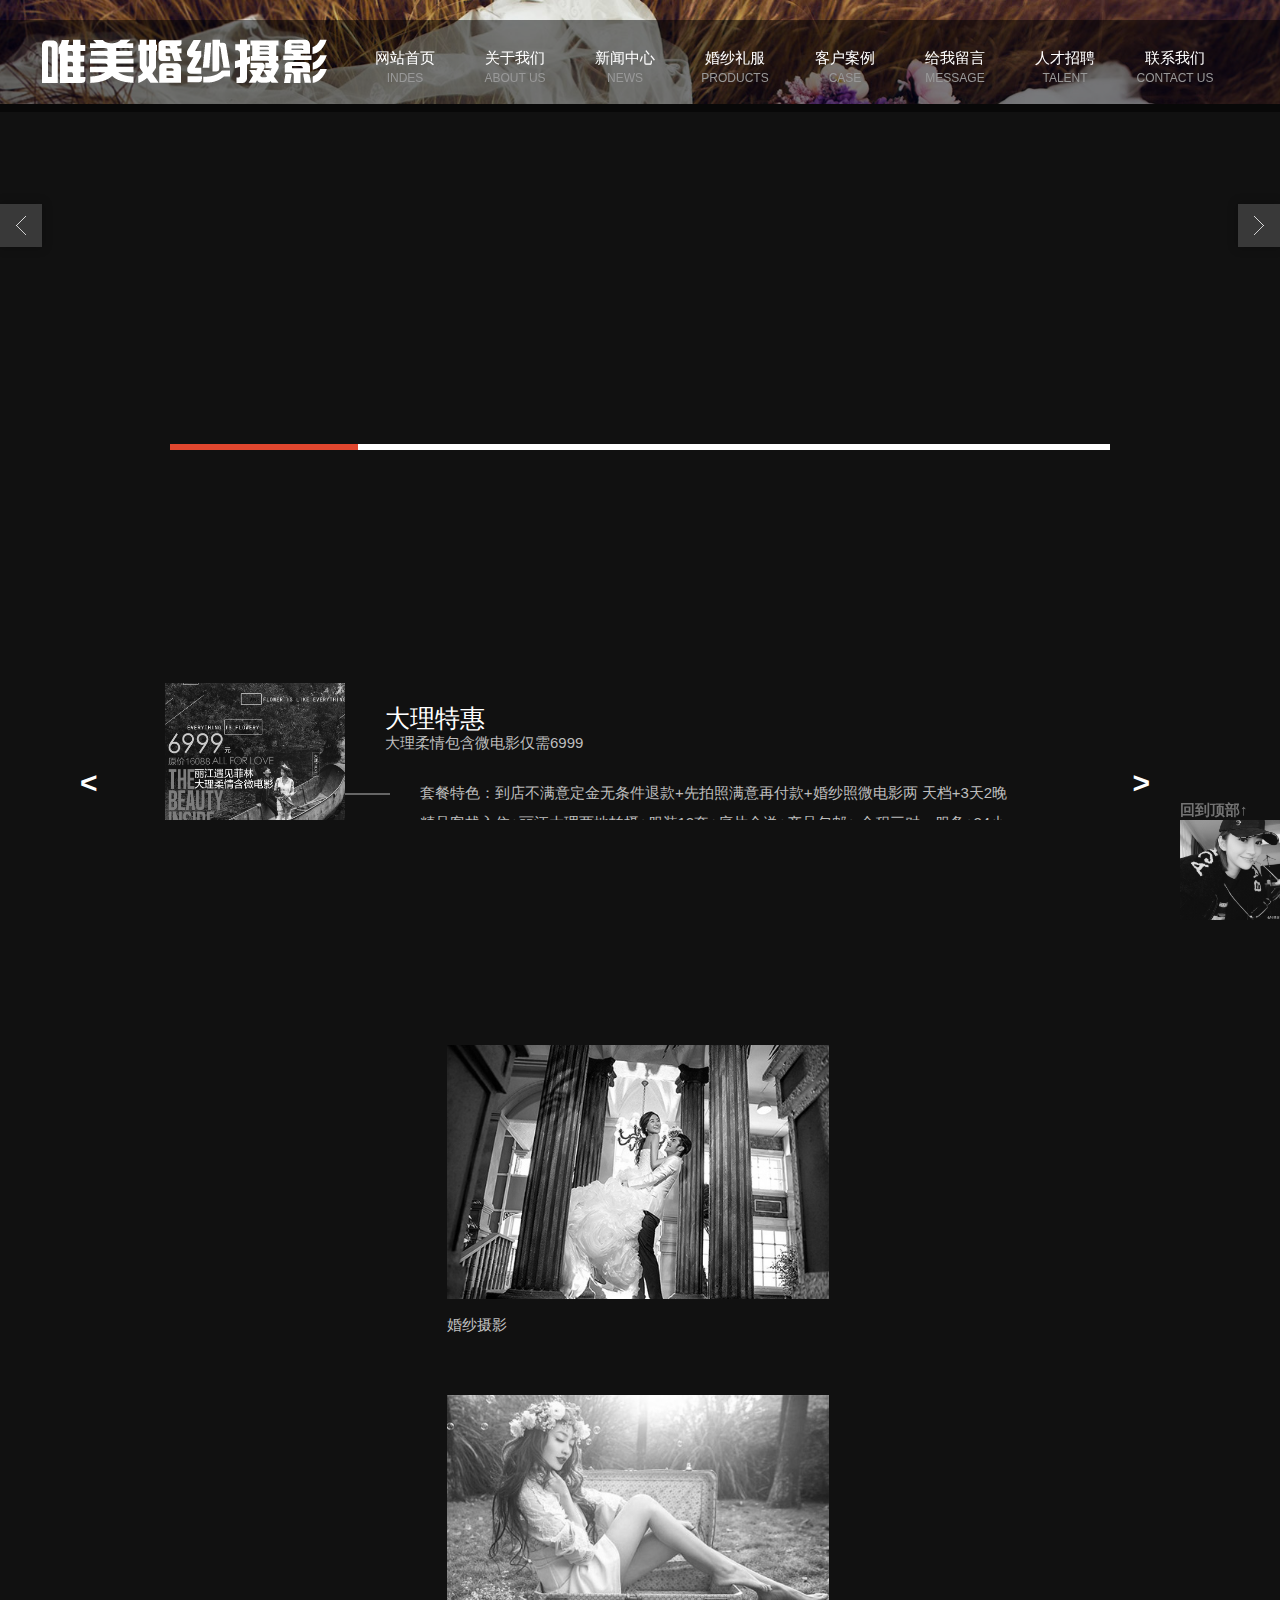
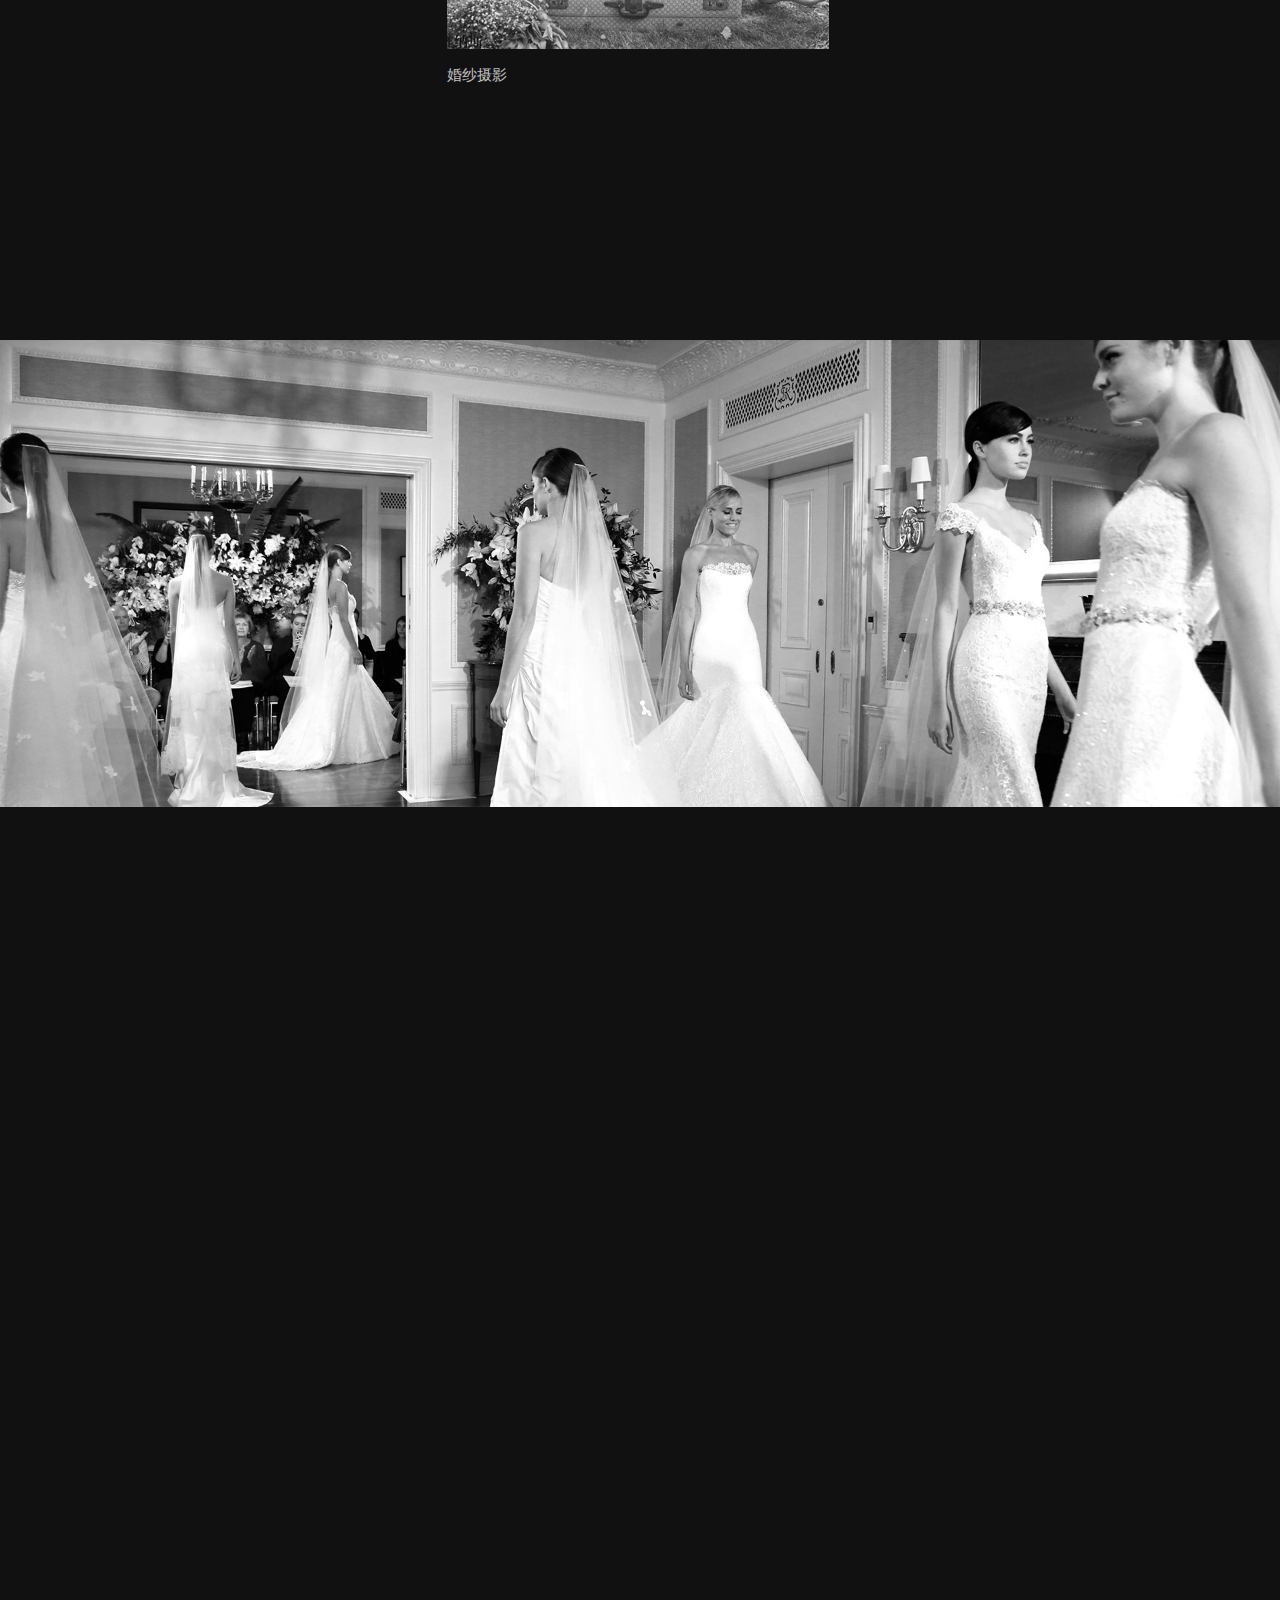
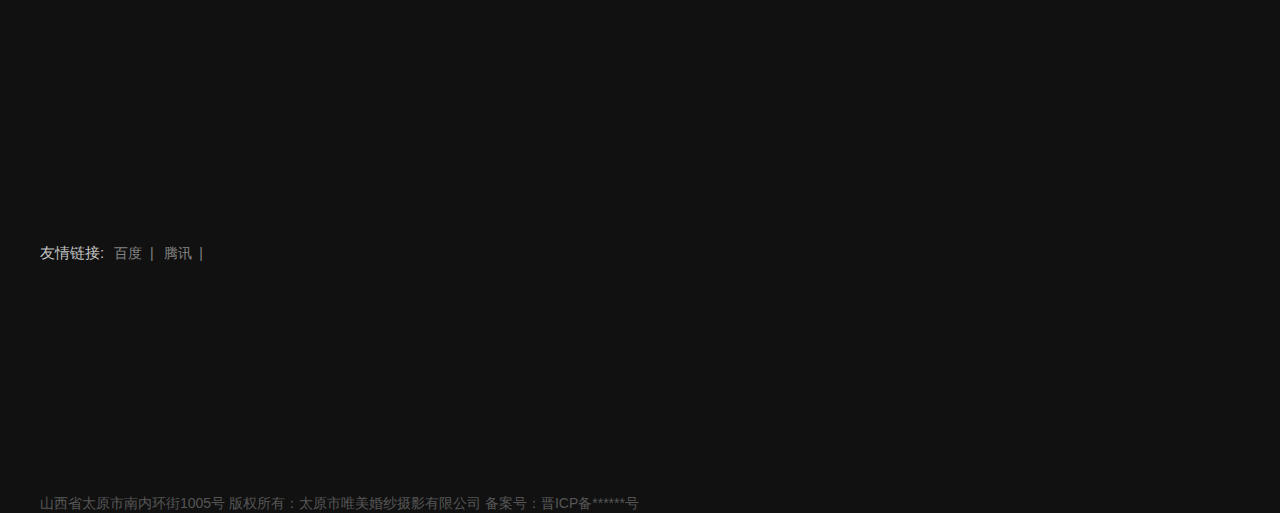
<file: index.html>
<!DOCTYPE html>
<html>
	<head>
		<meta charset="utf-8" />
		<title>唯美婚纱摄影</title>
		<link rel="stylesheet" type="text/css" href="css/reset.css"/>
		<link rel="stylesheet" type="text/css" href="css/唯美婚纱首页.css"/>		
<link rel="stylesheet" type="text/css" href="css/style.css" media="screen" />
<script src="js/jquery-1.8.3.min.js"></script>
<script type="text/javascript" src="js/jquery.banner.revolution.min.js"></script>
<script type="text/javascript" src="js/banner.js"></script>
		<script src="js/唯美婚纱.js" type="text/javascript" charset="utf-8"></script>
	</head>
	<body>
<!--导航栏开始-->
<div class="nav">
	<div class="nav_main parent">
		<div class="nav_l fl">
			<img src="img/logo.png"/>
		</div>
		<div class="nav_r fl">
			<ul class="parent">
				<li class="fl">
					<a href="唯美婚纱摄影首页.html">
						<p class="p1">网站首页</p>
						<p class="p2">INDES</p>
				    </a>
				</li>
				<li class="fl">
					<a href="we.html">
						<p class="p1">关于我们</p>
						<p class="p2">ABOUT US</p>
				    </a>
				</li>
				<li class="fl">
					<a href="new.html">
						<p class="p1">新闻中心</p>
						<p class="p2">NEWS</p>
				    </a>
				</li>
				<li class="fl">
					<a href="hunsha.html">
						<p class="p1">婚纱礼服</p>
						<p class="p2">PRODUCTS</p>
				    </a>
				</li>
				<li class="fl">
					<a href="kh1.html">
						<p class="p1">客户案例</p>
						<p class="p2">CASE</p>
				    </a>
				</li>
				<li class="fl">
					<a href="liuyan.html">
						<p class="p1">给我留言</p>
						<p class="p2">MESSAGE</p>
				    </a>
				</li>
				<li class="fl">
					<a href="peo.html">
						<p class="p1">人才招聘</p>
						<p class="p2">TALENT</p>
				    </a>
				</li>
				<li class="fl">
					<a href="lianxi.html">
						<p class="p1">联系我们</p>
						<p class="p2">CONTACT US</p>
				    </a>
				</li>
			</ul>
		</div>
	</div>
</div>		
<!--导航栏结束-->		
<!--大轮播开始-->
<div id="wrapper">
	<div class="fullwidthbanner-container">
		<div class="fullwidthbanner">
			<ul>
				<li data-transition="3dcurtain-horizontal" data-slotamount="15" data-masterspeed="300">
					<img src="img/banner-1.jpg" alt="" />
				</li>
				<li data-transition="3dcurtain-vertical" data-slotamount="15" data-masterspeed="300" data-link="#">
					<img src="img/banner-2.jpg" alt="" />
				</li>
				<li data-transition="papercut" data-slotamount="15" data-masterspeed="300" data-link="#">
					<img src="img/banner-3.jpg" alt="" />
				</li>
				<li data-transition="turnoff" data-slotamount="15" data-masterspeed="300">
					<img src="img/banner-2.jpg" alt="" />
				</li>	
				<li data-transition="flyin" data-slotamount="15" data-masterspeed="300">
					<img src="img/banner-3.jpg" alt="" />	 
				</li>					
			</ul>
		</div>
	</div>
</div>
<!--大轮播结束-->
<div class="news">
	<div class="news_main">
		<div class="n_main">
			<div class="hd">
				<a href="javascript:;" class="left"><</a>
				<a href="javascript:;" class="right">></a>
			</div>
			<div class="bd">
				<div class="bd_m">
					<ul class="parent" id="th">
						<li class="fl">
							<div class="bd_img fl">
						          <a href="#" ><img src="img/two-1.jpg" class="tu"/></a>
						          <div class="tra"></div>
							</div>
							<div class="bd_zi fl">
								 <a href="#">
								 	<div class="bd_top">
								 		<p class="p1">大理特惠</p>
								 		<p class="p2">大理柔情包含微电影仅需6999</p>
								 	</div>
								 	<div class="bd_bot parent">
								 		<span class="sp1"></span>
								 		<span class="sp2"></span>
								 		<span class="sp3">套餐特色：到店不满意定金无条件退款+先拍照满意再付款+婚纱照微电影两
								 			天档+3天2晚精品客栈入住+丽江大理两地拍摄+服装12套+底片全送+产品包邮+
								 			全程三对一服务+24小时免费接机！原价16099元婚纱照，网络订单仅需6999元
								 		</span>
								 	</div>
								 </a>
							</div>
						</li>
						<li class="fl">
							<div class="bd_img fl">
						          <a href="#"><img src="img/two-2.jpg" class="tu"/></a>
						          <div class="tra"></div>
							</div>
							<div class="bd_zi fl">
								 <a href="#">
								 	<div class="bd_top">
								 		<p class="p1">丽江特惠</p>
								 		<p class="p2">丽江主推报销机票仅需5888</p>
								 	</div>
								 	<div class="bd_bot parent">
								 		<span class="sp1"></span>
								 		<span class="sp2"></span>
								 		<span class="sp3">到店不满意定金无条件退款+先拍照满意再付款+凭机票双人
								 			可报销888元机票+3天2晚精品客栈入住+束河古镇+拉市海+雪山远景+服装10套+
								 			底片全送+产品包邮+全程三对一服务+24小时免费接机！
								 		</span>
								 	</div>
								 </a>
							</div>
						</li>
						<li class="fl">
							<div class="bd_img fl">
						          <a href="#"><img src="img/two-3.jpg" class="tu"/></a>
						          <div class="tra"></div>
							</div>
							<div class="bd_zi fl">
								 <a href="#">
								 	<div class="bd_top">
								 		<p class="p1">海外特惠</p>
								 		<p class="p2">土耳其卡帕多奇亚旅拍一天档期心动价15999</p>
								 	</div>
								 	<div class="bd_bot parent">
								 		<span class="sp1"></span>
								 		<span class="sp2"></span>
								 		<span class="sp3">套餐特色：土耳其卡帕多奇亚一天拍摄+格雷梅地貌+洞穴酒店+热气球+乌奇萨+古镇街拍+
								 			8套服装
								 		</span>
								 	</div>
								 </a>
							</div>
						</li>
					</ul>
				</div>					
			</div>
		</div>
	</div>	
</div>
<!--特惠区结束-->
<!--客户案例开始-->
<div class="khal">
	<div class="khal_m">
		<div class="m_top">
			<p class="spp1">客户案例</p>
			<p class="spp2">多元化拍摄主题完美演绎，全新纪实风格</p>
		</div>
		<div class="m_mid parent">
				<a href="kh1.html">婚纱摄影</a>
				<a href="kh2.html">儿童摄影</a>
				<a href="kh3.html">家庭写真</a>
				<a href="kh3.html">个人写真</a>
		</div>
		<div class="m_bot">
			<div class="bot_one parent" style="display: block;">
				<div class="fir" id="dong1" style="left: -100%;">
					<a href="kh1.html">
						<img src="img/3-4.jpg" class="grey"/>
						<div class="box">
							+
						</div>
						<div class="box1">
							
						</div>
						<p>婚纱摄影</p>
						<span class="sp1"></span>
					</a>
				</div>
				<div class="fir margin" id="dong2">
					<a href="kh2.html">
						<img src="img/3-6.jpg" class="grey"/>
						<div class="box">
							+
						</div>
						<div class="box1">
							
						</div>
						<p>婚纱摄影</p>
						<span class="sp1"></span>
					</a>
				</div>
				<div class="fir margin" id="dong3" style="right: -100%;">
					<a href="kh3.html">
						<img src="img/3-5.jpg" class="grey"/>
						<div class="box">
							+
						</div>
						<div class="box1">
							
						</div>
						<p>婚纱摄影</p>
						<span class="sp1"></span>
					</a>
				</div>
				<div class="fir" id="dong4" style="left: -100%">
					<a href="kh1.html">
						<img src="img/3-1.jpg" class="grey"/>
						<div class="box">
							+
						</div>
						<div class="box1">
							
						</div>
						<p>婚纱摄影</p>
						<span class="sp1"></span>
					</a>
				</div>
				<div class="fir margin" id="dong5">
					<a href="javascript:;">
						<img src="img/3-2.jpg" class="grey"/>
						<div class="box">
							+
						</div>
						<div class="box1"> 
							
						</div>
						<p>婚纱摄影</p>
						<span class="sp1"></span>
					</a>
				</div>
				<div class="fir margin" id="dong6" style="right: -100%">
					<a href="kh2.html">
						<img src="img/3-3.jpg" class="grey"/>
						<div class="box">
							+
						</div>
						<div class="box1">
							
						</div>
						<p>婚纱摄影</p>
						<span class="sp1"></span>
					</a>
				</div>
			</div>			
		    <a href="kh1.html">
		    	MORE
		    </a>
		</div>
	</div>
</div>
<!--客户案例结束-->
<!--婚纱照片-->
<div class="hs">
	<img src="img/bg.jpg"/>
</div>
<!--婚纱照片结束-->
<!--关于我们开始-->
<div class="all">
	<div class="all_main">
		<div class="main_wy">
			<p class="pp1">关于我们</p>
			<p class="pp2">About us</p>
			<p class="pp3">
				太原唯美婚纱摄影有限公司：我们一直追寻“遥远的相似性”，就像量子力学里的量子纠缠，两个粒子在经过短暂时间
				彼此相遇之后，无论相距再遥远，其中一个粒子受干扰发生变化，遥远空间外另一个粒子也会发生变化。
			
				相似性应用于爱情论题里时，就像是在茫茫宇宙中有了陪伴的感动，不愿让你孤单。
			
				抛开技术的堆叠、繁琐的修饰、模式化的范本，我们需要你们的想法和情感的呈现，来找到找到我们对于之间的“相似
				性”并运用贯彻整个服务过程中来，打造你的专属拍摄体验。
			</p>
			<a href="we.html">MOPE</a>
		</div>
	</div>
</div>
<!--关于我们结束-->
<!--新闻中心开始-->
<div class="new">
	<div class="new_main parent">
		<p class="np">新闻中心</p>
		<p class="np1">News</p>
		<div class="firstt fl" id="hua1">
			<a href="javascript:;" class="parent">
				<div class="l_f fl">
					<img src="img/4-1.jpg"/>
					<div class="tra">
						
					</div>
				</div>
				<div class="r_f fl">
					<p class="cha">2017&nbsp;&nbsp;02-27</p>
					<p class="cha1">婚前新娘如何保持健康状态？</p>
					<p class="cha2">
						①问：我脸上发了许多小痘痘，有什么办法可以帮我祛痘呢？
						答：食疗对于粉刺的作用不大...
					</p>
				</div>
			</a>
		</div>
		<div class="firstt fl" id="hua2">
			<a href="javascript:;" class="parent">
				<div class="l_f fl">
					<img src="img/4-2.jpg"/>
					<div class="tra">
						
					</div>
				</div>
				<div class="r_f fl">
					<p class="cha">2017&nbsp;&nbsp;02-27</p>
					<p class="cha1">完美婚纱摄影四要素，你get到没？？</p>
					<p class="cha2">						
						拍摄一套令自己满意的婚纱照是每对新人都非常期望的事情，但是大家是否
						知道都有哪些因素决定了婚纱摄...
					</p>
				</div>
			</a>
		</div>
		<div class="firstt fl" id="hua3">
			<a href="javascript:;" class="parent">
				<div class="l_f fl">
					<img src="img/4-3.jpg"/>
					<div class="tra">
						
					</div>
				</div>
				<div class="r_f fl">
					<p class="cha">2017&nbsp;&nbsp;02-27</p>
					<p class="cha1">婚纱照就要美的不一样</p>
					<p class="cha2">
						婚纱照都是美丽的，因为每个女人都拥有着专属自己的魅力和特点，
						也正是因为这样，把自己的婚纱照整理...
					</p>
				</div>
			</a>
		</div>
		<div class="firstt fl" id="hua4">
			<a href="javascript:;" class="parent">
				<div class="l_f fl">
					<img src="img/4-4.jpg"/>
					<div class="tra">
						
					</div>
				</div>
				<div class="r_f fl">
					<p class="cha">2017&nbsp;&nbsp;02-27</p>
					<p class="cha1">婚纱摄影特写小技巧</p>
					<p class="cha2">
						婚拍摄婚纱照，新人的特写镜头是必不可少的，为了你的完美婚纱照，
						让我们一起去看一下新人在拍摄特写...
					</p>
				</div>
			</a>
		</div>
		<a href="new.html" class="fl">MORE</a>
	</div>
</div>
<!--新闻中心结束-->
<!--底部开始-->
<div class="bot">
	<div class="bot_main">
		<div class="bot_t parent">
			 <span class="fl">友情链接:</span>
			<a href="http://www.baidu.com" class="fl">
				<span>百度&nbsp;&nbsp;|</span>
			</a>
			<a href="http://www.tengxun.com" class="fl">
				<span>腾讯&nbsp;&nbsp;|</span>
			</a>
		</div>
		<div class="bot_m">
			<ul class="fl parent" id="gong">
				<li>
					<a href="we.html">关于我们</a>
					<ul>
						<li>
							<a href="we.html">公司简介</a>
						</li>
						<li>
							<a href="we.html">企业文化</a>
						</li>
					</ul>
				</li>
				<li>
					<a href="new.html">新闻中心</a>
					<ul>
						<li>
							<a href="new.html">公司新闻</a>
						</li>
						<li>
							<a href="new.html">行业新闻</a>
						</li>
					</ul>
				</li>
				<li>
					<a href="hunsha.html">婚纱礼服</a>
					<ul>
						<li>
							<a href="hunsha.html">婚纱礼服</a>
						</li>
					</ul>
				</li>
				<li>
					<a href="kh1.html">客户案例</a>
					<ul>
						<li>
							<a href="kh2.html">个人写真</a>
						</li>
						<li>
							<a href="kh3.html">家庭写真</a>
						</li>
						<li>
							<a href="kh2.html">儿童摄影</a>
						</li>
						<li>
							<a href="kh1.html">婚纱摄影</a>
						</li>
					</ul>
				</li>
			    <li>
					<a href="peo.html">人才招聘</a>
					<ul>
						<li>
							<a href="peo.html">在线招聘</a>
						</li>
						<li>
							<a href="peo.html">提交简历</a>
						</li>
					</ul>
				</li>
				<li>
					<a href="liuyan.html">在线留言</a>
					<ul>
						<li>
							<a href="liuyan.html">在线留言</a>
						</li>
					</ul>
				</li>
				<li>
					<a href="lianxi.html">联系我们</a>
					<ul>
						<li>
							<a href="lianxi.html">联系我们</a>
						</li>
					</ul>
				</li>
			</ul>
			<div class="m_r fl">
				<p>关注我们</p>
				<img src="img/ewm.jpg"/>
				<img src="img/ewm.jpg"/>
			</div>			
		</div>
		<div class="b_b">
			<p>山西省太原市南内环街1005号   版权所有：太原市唯美婚纱摄影有限公司   备案号：晋ICP备******号</p>	
		</div>
	</div>
</div>
<!--底部结束-->
<!--回到顶部开始-->
<div class="fixx">
	<div class="fixx_main">
		回到顶部↑
		<img src="img/jt1.jpg" class="grey"/>
		
	</div>
</div>
<!--回到顶部结束-->
	</body>

</html>
</file>
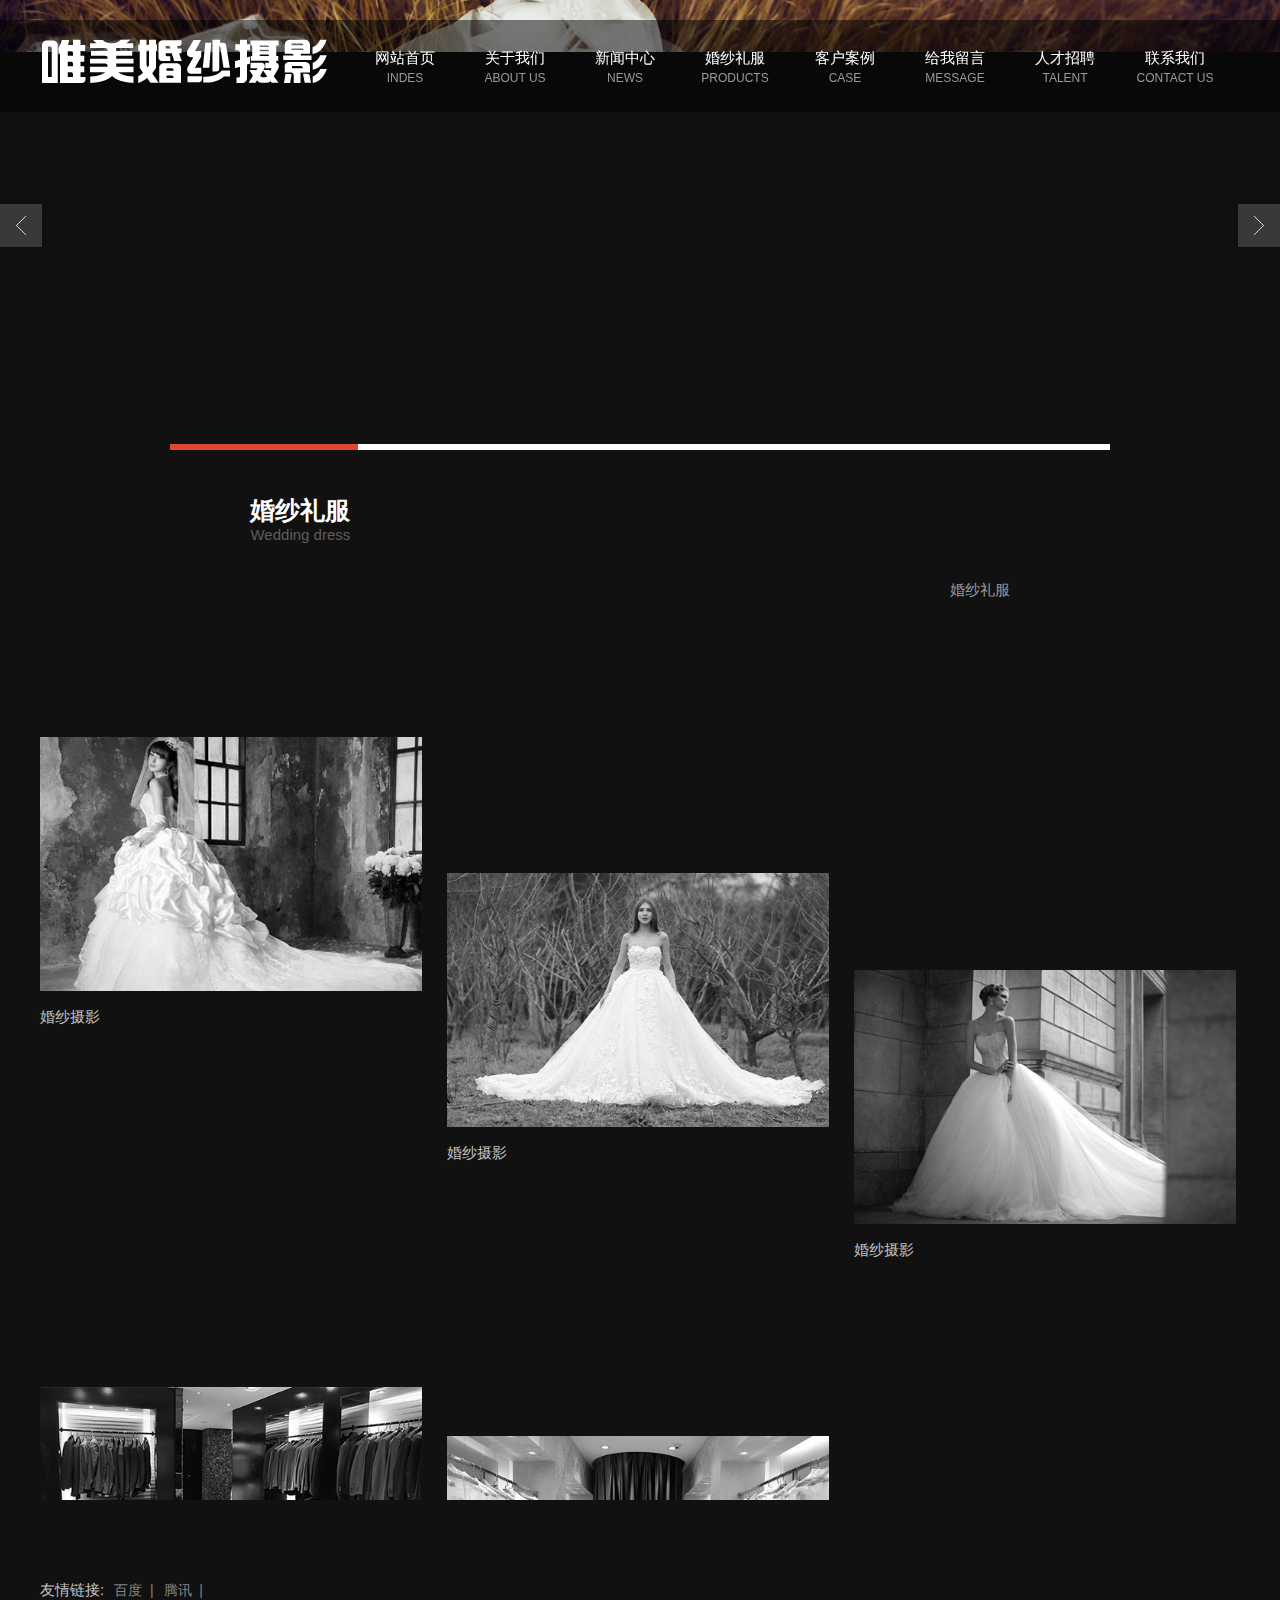
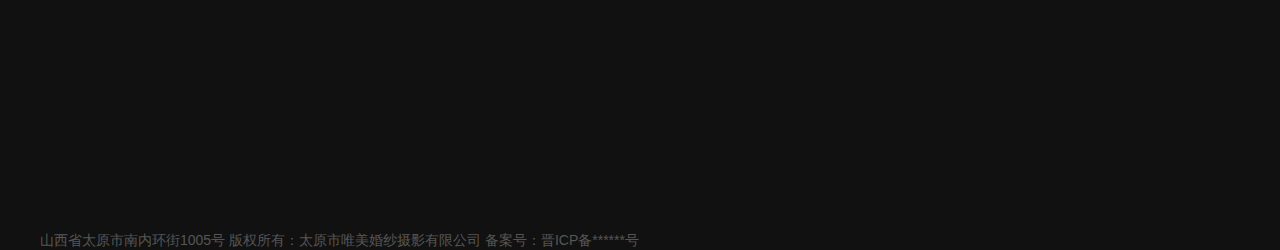
<file: hunsha.html>
<!DOCTYPE html>
<html>
	<head>
		<meta charset="utf-8" />
		<title>唯美婚纱摄影</title>
		<link rel="stylesheet" type="text/css" href="css/reset.css"/>
		<link rel="stylesheet" type="text/css" href="css/唯美婚纱首页.css"/>		
<link rel="stylesheet" type="text/css" href="css/style.css" media="screen" />
<script src="js/jquery-1.8.3.min.js"></script>
<script type="text/javascript" src="js/jquery.banner.revolution.min.js"></script>
<script type="text/javascript" src="js/banner.js"></script>
		<!--<script src="js/唯美婚纱.js" type="text/javascript" charset="utf-8"></script>-->
		<script src="js/gebie.js" type="text/javascript" charset="utf-8"></script>
	</head>
	<body>
<!--导航栏开始-->
<div class="nav">
	<div class="nav_main parent">
		<div class="nav_l fl">
			<img src="img/logo.png"/>
		</div>
		<div class="nav_r fl">
			<ul class="parent">
				<li class="fl">
					<a href="唯美婚纱摄影首页.html">
						<p class="p1">网站首页</p>
						<p class="p2">INDES</p>
				    </a>
				</li>
				<li class="fl">
					<a href="we.html">
						<p class="p1">关于我们</p>
						<p class="p2">ABOUT US</p>
				    </a>
				</li>
				<li class="fl">
					<a href="new.html">
						<p class="p1">新闻中心</p>
						<p class="p2">NEWS</p>
				    </a>
				</li>
				<li class="fl">
					<a href="hunsha.html">
						<p class="p1">婚纱礼服</p>
						<p class="p2">PRODUCTS</p>
				    </a>
				</li>
				<li class="fl">
					<a href="kh1.html">
						<p class="p1">客户案例</p>
						<p class="p2">CASE</p>
				    </a>
				</li>
				<li class="fl">
					<a href="liuyan.html">
						<p class="p1">给我留言</p>
						<p class="p2">MESSAGE</p>
				    </a>
				</li>
				<li class="fl">
					<a href="peo.html">
						<p class="p1">人才招聘</p>
						<p class="p2">TALENT</p>
				    </a>
				</li>
				<li class="fl">
					<a href="lianxi.html">
						<p class="p1">联系我们</p>
						<p class="p2">CONTACT US</p>
				    </a>
				</li>
			</ul>
		</div>
	</div>
</div>		
<!--导航栏结束-->		
<!--大轮播开始-->
<div id="wrapper">
	<div class="fullwidthbanner-container">
		<div class="fullwidthbanner">
			<ul>
				<li data-transition="3dcurtain-horizontal" data-slotamount="15" data-masterspeed="300">
					<img src="img/banner-1.jpg" alt="" />									
				</li>
				<li data-transition="3dcurtain-vertical" data-slotamount="15" data-masterspeed="300" data-link="#">
					<img src="img/banner-2.jpg" alt="" />
				</li>
				<li data-transition="papercut" data-slotamount="15" data-masterspeed="300" data-link="#">
					<img src="img/banner-3.jpg" alt="" />
				</li>
				<li data-transition="turnoff" data-slotamount="15" data-masterspeed="300">
					<img src="img/banner-1.jpg" alt="" />
				</li>	
				<li data-transition="flyin" data-slotamount="15" data-masterspeed="300">
					<img src="img/banner-2.jpg" alt="" />	 
				</li>					
			</ul>
		</div>
	</div>
</div>
<!--大轮播结束-->
<!--客户案例开始-->
<div class="khal">
	<div class="khal_m">
		<div class="m_top">
			<p class="spp1">婚纱礼服</p>
			<p class="spp2">Wedding dress </p>
		</div>
		<div class="m_mid" style="line-height: 90px;">
				<p style="text-align: center;"><a href="javascript:;" style="float: none; font-size: 15px; color: #999999;">婚纱礼服</a></p>
		</div>
		<div class="m_bot">
			<div class="bot_one parent" style="display: block;">
				<div class="fir" id="dong1">
					<a href="javascript:;">
						<img src="img/hs-3.jpg" class="grey"/>
						<div class="box">
							+
						</div>
						<div class="box1">
							
						</div>
						<p>婚纱摄影</p>
					</a>
				</div>
				<div class="fir margin" id="dong2">
					<a href="javascript:;">
						<img src="img/hs-4.jpg" class="grey"/>
						<div class="box">
							+
						</div>
						<div class="box1">
							
						</div>
						<p>婚纱摄影</p>
					</a>
				</div>
				<div class="fir margin" id="dong3">
					<a href="javascript:;">
						<img src="img/hs-5.jpg" class="grey"/>
						<div class="box">
							+
						</div>
						<div class="box1">
							
						</div>
						<p>婚纱摄影</p>
					</a>
				</div>
				<div class="fir" id="dong4">
					<a href="javascript:;">
						<img src="img/hs-1.jpg" class="grey"/>
						<div class="box">
							+
						</div>
						<div class="box1">
							
						</div>
						<p>婚纱摄影</p>
					</a>
				</div>
				<div class="fir margin" id="dong5">
					<a href="javascript:;">
						<img src="img/hs-2.jpg" class="grey"/>
						<div class="box">
							+
						</div>
						<div class="box1">
							
						</div>
						<p>婚纱摄影</p>
					</a>
				</div>
			</div>			
		</div>
	</div>
</div>
<!--客户案例结束-->
<!--底部开始-->
<div class="bot">
	<div class="bot_main">
		<div class="bot_t parent">
			 <span class="fl">友情链接:</span>
			<a href="http://www.baidu.com" class="fl">
				<span>百度&nbsp;&nbsp;|</span>
			</a>
			<a href="http://www.tengxun.com" class="fl">
				<span>腾讯&nbsp;&nbsp;|</span>
			</a>
		</div>
		<div class="bot_m">
			<ul class="fl parent">
				<li>
					<a href="we.html">关于我们</a>
					<ul>
						<li>
							<a href="we.html">公司简介</a>
						</li>
						<li>
							<a href="we.html">企业文化</a>
						</li>
					</ul>
				</li>
				<li>
					<a href="new.html">新闻中心</a>
					<ul>
						<li>
							<a href="new.html">公司新闻</a>
						</li>
						<li>
							<a href="new.html">行业新闻</a>
						</li>
					</ul>
				</li>
				<li>
					<a href="hunsha.html">婚纱礼服</a>
					<ul>
						<li>
							<a href="hunsha.html">婚纱礼服</a>
						</li>
					</ul>
				</li>
				<li>
					<a href="kh1.html">客户案例</a>
					<ul>
						<li>
							<a href="kh2.html">个人写真</a>
						</li>
						<li>
							<a href="kh3.html">家庭写真</a>
						</li>
						<li>
							<a href="kh2.html">儿童摄影</a>
						</li>
						<li>
							<a href="kh1.html">婚纱摄影</a>
						</li>
					</ul>
				</li>
			    <li>
					<a href="peo.html">人才招聘</a>
					<ul>
						<li>
							<a href="peo.html">在线招聘</a>
						</li>
						<li>
							<a href="peo.html">提交简历</a>
						</li>
					</ul>
				</li>
				<li>
					<a href="liuyan.html">在线留言</a>
					<ul>
						<li>
							<a href="liuyan.html">在线留言</a>
						</li>
					</ul>
				</li>
				<li>
					<a href="lianxi.html">联系我们</a>
					<ul>
						<li>
							<a href="lianxi.html">联系我们</a>
						</li>
					</ul>
				</li>
			</ul>
			<div class="m_r fl">
				<p>关注我们</p>
				<img src="img/ewm.jpg"/>
				<img src="img/ewm.jpg"/>
			</div>			
		</div>
		<div class="b_b">
			<p>山西省太原市南内环街1005号   版权所有：太原市唯美婚纱摄影有限公司   备案号：晋ICP备******号</p>	
		</div>
	</div>
</div>
<!--底部结束-->
	</body>

</html>
</file>
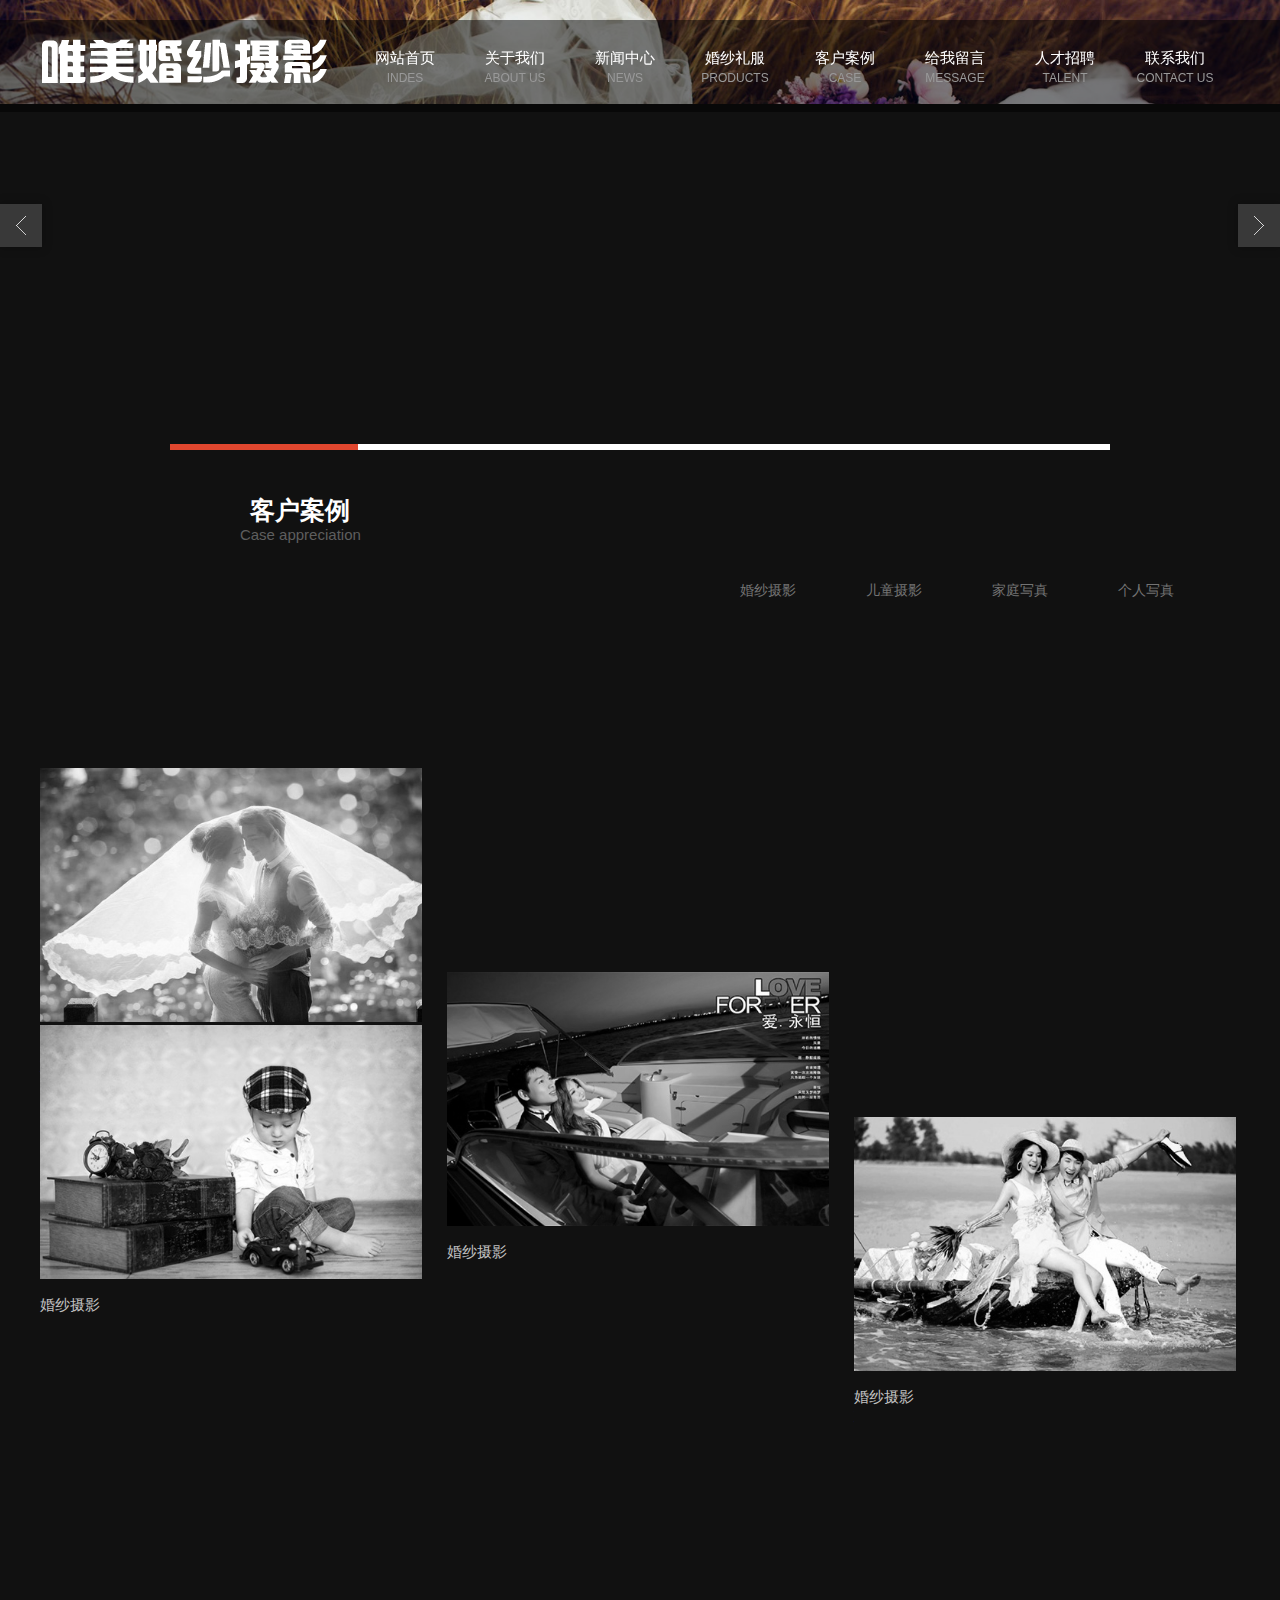
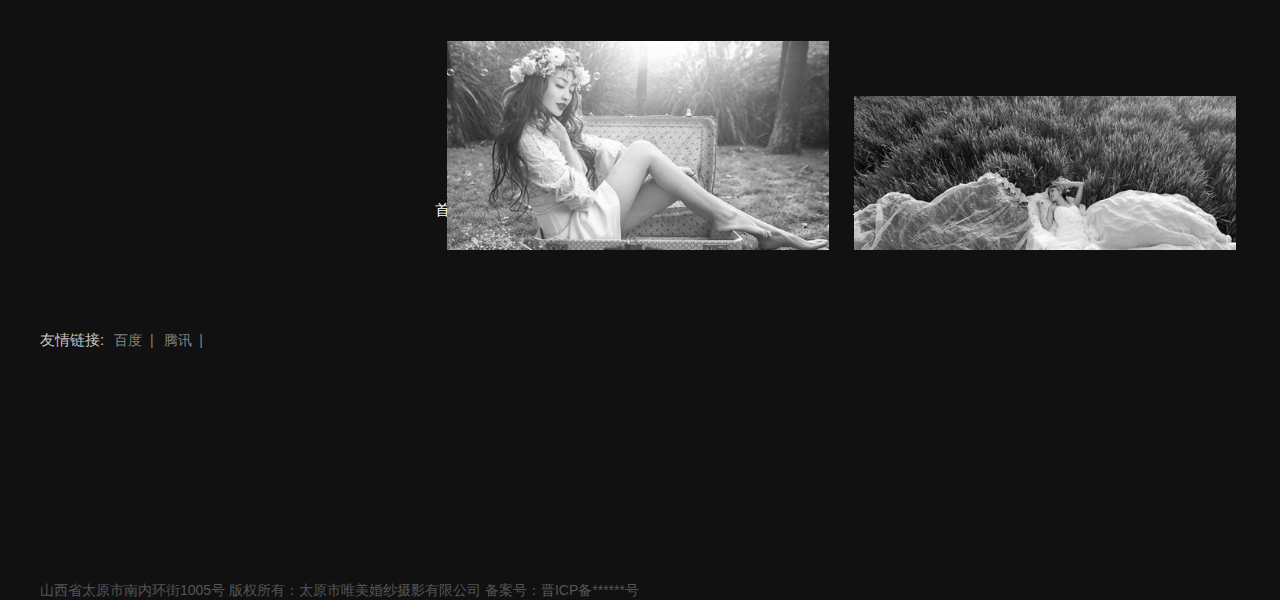
<file: kh1.html>
<!DOCTYPE html>
<html>
	<head>
		<meta charset="utf-8" />
		<title>唯美婚纱摄影</title>
		<link rel="stylesheet" type="text/css" href="css/reset.css"/>
		<link rel="stylesheet" type="text/css" href="css/唯美婚纱首页.css"/>	
		<link rel="stylesheet" type="text/css" href="css/kh1.css"/>
<link rel="stylesheet" type="text/css" href="css/style.css" media="screen" />
<script src="js/jquery-1.8.3.min.js"></script>
<script type="text/javascript" src="js/jquery.banner.revolution.min.js"></script>
<script type="text/javascript" src="js/banner.js"></script>
		<!--<script src="js/唯美婚纱.js" type="text/javascript" charset="utf-8"></script>-->
		<script src="js/gebie.js" type="text/javascript" charset="utf-8"></script>
	</head>
	<body>
<!--导航栏开始-->
<div class="nav">
	<div class="nav_main parent">
		<div class="nav_l fl">
			<img src="img/logo.png"/>
		</div>
		<div class="nav_r fl">
			<ul class="parent">
				<li class="fl">
					<a href="唯美婚纱摄影首页.html">
						<p class="p1">网站首页</p>
						<p class="p2">INDES</p>
				    </a>
				</li>
				<li class="fl">
					<a href="we.html">
						<p class="p1">关于我们</p>
						<p class="p2">ABOUT US</p>
				    </a>
				</li>
				<li class="fl">
					<a href="new.html">
						<p class="p1">新闻中心</p>
						<p class="p2">NEWS</p>
				    </a>
				</li>
				<li class="fl">
					<a href="hunsha.html">
						<p class="p1">婚纱礼服</p>
						<p class="p2">PRODUCTS</p>
				    </a>
				</li>
				<li class="fl">
					<a href="kh1.html">
						<p class="p1">客户案例</p>
						<p class="p2">CASE</p>
				    </a>
				</li>
				<li class="fl">
					<a href="liuyan.html">
						<p class="p1">给我留言</p>
						<p class="p2">MESSAGE</p>
				    </a>
				</li>
				<li class="fl">
					<a href="peo.html">
						<p class="p1">人才招聘</p>
						<p class="p2">TALENT</p>
				    </a>
				</li>
				<li class="fl">
					<a href="lianxi.html">
						<p class="p1">联系我们</p>
						<p class="p2">CONTACT US</p>
				    </a>
				</li>
			</ul>
		</div>
	</div>
</div>		
<!--导航栏结束-->		
<!--大轮播开始-->
<div id="wrapper">
	<div class="fullwidthbanner-container">
		<div class="fullwidthbanner">
			<ul>
				<li data-transition="3dcurtain-horizontal" data-slotamount="15" data-masterspeed="300">
					<img src="img/banner-1.jpg" alt="" />									
				</li>
				<li data-transition="3dcurtain-vertical" data-slotamount="15" data-masterspeed="300" data-link="#">
					<img src="img/banner-2.jpg" alt="" />
				</li>
				<li data-transition="papercut" data-slotamount="15" data-masterspeed="300" data-link="#">
					<img src="img/banner-3.jpg" alt="" />
				</li>
				<li data-transition="turnoff" data-slotamount="15" data-masterspeed="300">
					<img src="img/banner-1.jpg" alt="" />
				</li>	
				<li data-transition="flyin" data-slotamount="15" data-masterspeed="300">
					<img src="img/banner-2.jpg" alt="" />	 
				</li>					
			</ul>
		</div>
	</div>
</div>
<!--大轮播结束-->
<!--客户案例开始-->
<div class="khal" style="height: 1400px;">
	<div class="khal_m" style="height: 1400px;">
		<div class="m_top">
			<p class="spp1">客户案例</p>
			<p class="spp2">Case appreciation</p>
		</div>
		<div class="m_mid parent">
				<a href="kh1.html">婚纱摄影</a>
				<a href="kh2.html">儿童摄影</a>
				<a href="kh3.html">家庭写真</a>
				<a href="kh1.html">个人写真</a>
		</div>
		<div class="m_bot">
			<div class="bot_one parent" style="display: block;">
				<div class="fir" id="dong1">
					<a href="javascript:;">
						<img src="img/kh-5.jpg" class="grey"/>
						<div class="box">
							+
						</div>
						<div class="box1">
							
						</div>
						<p>婚纱摄影</p>
					</a>
				</div>
				<div class="fir margin" id="dong2">
					<a href="javascript:;">
						<img src="img/3-4.jpg" class="grey"/>
						<div class="box">
							+
						</div>
						<div class="box1">
							
						</div>
						<p>婚纱摄影</p>
					</a>
				</div>
				<div class="fir margin" id="dong3">
					<a href="javascript:;">
						<img src="img/3-5.jpg" class="grey"/>
						<div class="box">
							+
						</div>
						<div class="box1">
							
						</div>
						<p>婚纱摄影</p>
					</a>
				</div>
				<div class="fir">
					<a href="javascript:;" id="dong4">
						<img src="img/3-1.jpg" class="grey"/>
						<div class="box">
							+
						</div>
						<div class="box1">
							
						</div>
						<p>婚纱摄影</p>
					</a>
				</div>
				<div class="fir margin" id="dong5">
					<a href="javascript:;">
						<img src="img/3-2.jpg" class="grey"/>
						<div class="box">
							+
						</div>
						<div class="box1">
							
						</div>
						<p>婚纱摄影</p>
					</a>
				</div>
				<div class="fir margin" id="dong6">
					<a href="javascript:;">
						<img src="img/3-3.jpg" class="grey"/>
						<div class="box">
							+
						</div>
						<div class="box1">
							
						</div>
						<p>婚纱摄影</p>
					</a>
				</div>
			    <div class="fir " id="dong7">
					<a href="javascript:;">
						<img src="img/3-1.jpg" class="grey"/>
						<div class="box">
							+
						</div>
						<div class="box1">
							
						</div>
						<p>婚纱摄影</p>
					</a>
				</div>
				<div class="fir margin" id="dong8">
					<a href="javascript:;">
						<img src="img/et-2.jpg" class="grey"/>
						<div class="box">
							+
						</div>
						<div class="box1">
							
						</div>
						<p>婚纱摄影</p>
					</a>
				</div>
				<div class="fir margin" id="dong9">
					<a href="javascript:;">
						<img src="img/et-1.jpg" class="grey"/>
						<div class="box">
							+
						</div>
						<div class="box1">
							
						</div>
						<p>婚纱摄影</p>
					</a>
				</div>				
			</div>	
			<div class="ym">
					<span>首页</span>
					<span>上一页</span>
					<span><a href="kh1.html" style="background-color: red;">1</a></span>
					<span><a href="kh2.html">2</a></span>
					<span><a href="kh3.html">3</a></span>
					<span><a href="kh2.html">下一页</a></span>
					<span><a href="kh3.html">尾页</a></span>
					<span><a href="#">1/3页</a></span>
				</div>
		</div>
	</div>
</div>
<!--客户案例结束-->
<!--底部开始-->
<div class="bot">
	<div class="bot_main">
		<div class="bot_t parent">
			 <span class="fl">友情链接:</span>
			<a href="http://www.baidu.com" class="fl">
				<span>百度&nbsp;&nbsp;|</span>
			</a>
			<a href="http://www.tengxun.com" class="fl">
				<span>腾讯&nbsp;&nbsp;|</span>
			</a>
		</div>
		<div class="bot_m">
			<ul class="fl parent">
				<li>
					<a href="we.html">关于我们</a>
					<ul>
						<li>
							<a href="we.html">公司简介</a>
						</li>
						<li>
							<a href="we.html">企业文化</a>
						</li>
					</ul>
				</li>
				<li>
					<a href="new.html">新闻中心</a>
					<ul>
						<li>
							<a href="new.html">公司新闻</a>
						</li>
						<li>
							<a href="new.html">行业新闻</a>
						</li>
					</ul>
				</li>
				<li>
					<a href="hunsha.html">婚纱礼服</a>
					<ul>
						<li>
							<a href="hunsha.html">婚纱礼服</a>
						</li>
					</ul>
				</li>
				<li>
					<a href="kh1.html">客户案例</a>
					<ul>
						<li>
							<a href="kh2.html">个人写真</a>
						</li>
						<li>
							<a href="kh3.html">家庭写真</a>
						</li>
						<li>
							<a href="kh2.html">儿童摄影</a>
						</li>
						<li>
							<a href="kh1.html">婚纱摄影</a>
						</li>
					</ul>
				</li>
			    <li>
					<a href="peo.html">人才招聘</a>
					<ul>
						<li>
							<a href="peo.html">在线招聘</a>
						</li>
						<li>
							<a href="peo.html">提交简历</a>
						</li>
					</ul>
				</li>
				<li>
					<a href="liuyan.html">在线留言</a>
					<ul>
						<li>
							<a href="liuyan.html">在线留言</a>
						</li>
					</ul>
				</li>
				<li>
					<a href="lianxi.html">联系我们</a>
					<ul>
						<li>
							<a href="lianxi.html">联系我们</a>
						</li>
					</ul>
				</li>
			</ul>
			<div class="m_r fl">
				<p>关注我们</p>
				<img src="img/ewm.jpg"/>
				<img src="img/ewm.jpg"/>
			</div>			
		</div>
		<div class="b_b">
			<p>山西省太原市南内环街1005号   版权所有：太原市唯美婚纱摄影有限公司   备案号：晋ICP备******号</p>	
		</div>
	</div>
</div>
<!--底部结束-->
	</body>

</html>
</file>
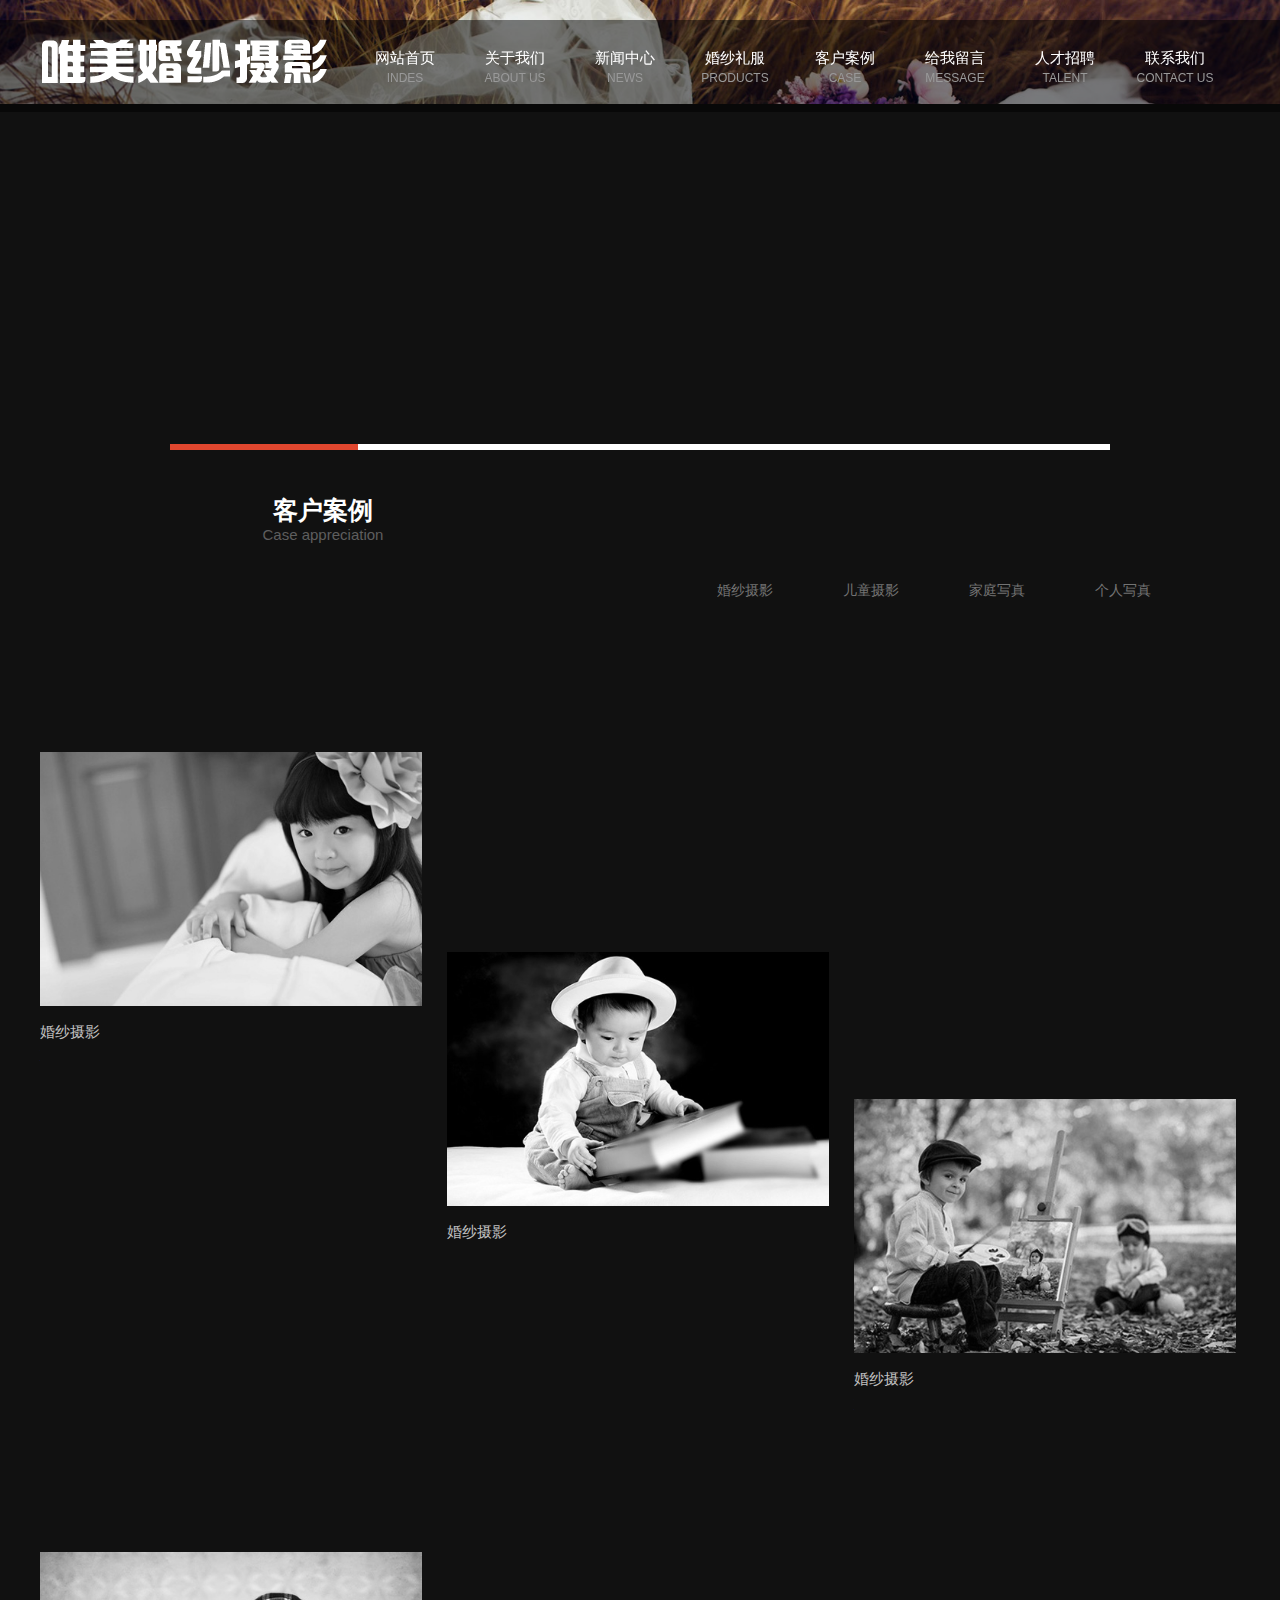
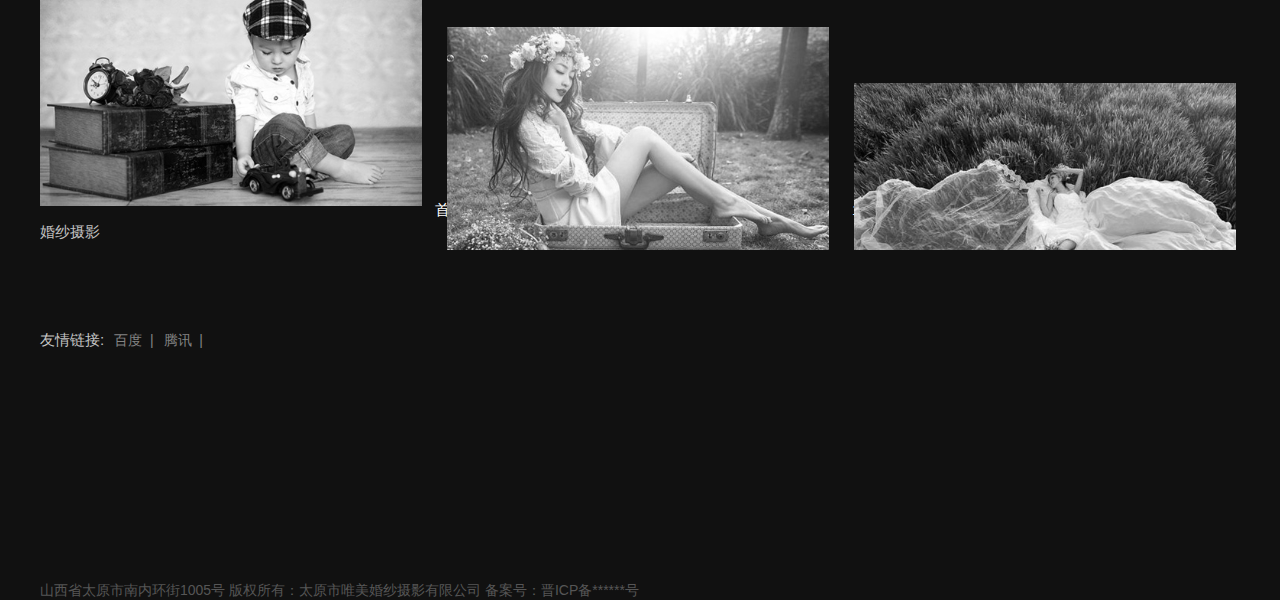
<file: kh2.html>
<!DOCTYPE html>
<html>
	<head>
		<meta charset="utf-8" />
		<title>唯美婚纱摄影</title>
		<link rel="stylesheet" type="text/css" href="css/reset.css"/>
		<link rel="stylesheet" type="text/css" href="css/唯美婚纱首页.css"/>	
		<link rel="stylesheet" type="text/css" href="css/kh1.css"/>
<link rel="stylesheet" type="text/css" href="css/style.css" media="screen" />
<script src="js/jquery-1.8.3.min.js"></script>
<script type="text/javascript" src="js/jquery.banner.revolution.min.js"></script>
<script type="text/javascript" src="js/banner.js"></script>
		<!--<script src="js/唯美婚纱.js" type="text/javascript" charset="utf-8"></script>-->
		<script src="js/gebie.js" type="text/javascript" charset="utf-8"></script>
	</head>
	<body>
<!--导航栏开始-->
<div class="nav">
	<div class="nav_main parent">
		<div class="nav_l fl">
			<img src="img/logo.png"/>
		</div>
		<div class="nav_r fl">
			<ul class="parent">
				<li class="fl">
					<a href="唯美婚纱摄影首页.html">
						<p class="p1">网站首页</p>
						<p class="p2">INDES</p>
				    </a>
				</li>
				<li class="fl">
					<a href="we.html">
						<p class="p1">关于我们</p>
						<p class="p2">ABOUT US</p>
				    </a>
				</li>
				<li class="fl">
					<a href="new.html">
						<p class="p1">新闻中心</p>
						<p class="p2">NEWS</p>
				    </a>
				</li>
				<li class="fl">
					<a href="hunsha.html">
						<p class="p1">婚纱礼服</p>
						<p class="p2">PRODUCTS</p>
				    </a>
				</li>
				<li class="fl">
					<a href="kh1.html">
						<p class="p1">客户案例</p>
						<p class="p2">CASE</p>
				    </a>
				</li>
				<li class="fl">
					<a href="liuyan.html">
						<p class="p1">给我留言</p>
						<p class="p2">MESSAGE</p>
				    </a>
				</li>
				<li class="fl">
					<a href="peo.html">
						<p class="p1">人才招聘</p>
						<p class="p2">TALENT</p>
				    </a>
				</li>
				<li class="fl">
					<a href="lianxi.html">
						<p class="p1">联系我们</p>
						<p class="p2">CONTACT US</p>
				    </a>
				</li>
			</ul>
		</div>
	</div>
</div>		
<!--导航栏结束-->		
<!--大轮播开始-->
<div id="wrapper">
	<div class="fullwidthbanner-container">
		<div class="fullwidthbanner">
			<ul>
				<li data-transition="3dcurtain-horizontal" data-slotamount="15" data-masterspeed="300">
					<img src="img/banner-1.jpg" alt="" />									
				</li>
				<li data-transition="3dcurtain-vertical" data-slotamount="15" data-masterspeed="300" data-link="#">
					<img src="img/banner-2.jpg" alt="" />
				</li>
				<li data-transition="papercut" data-slotamount="15" data-masterspeed="300" data-link="#">
					<img src="img/banner-3.jpg" alt="" />
				</li>
				<li data-transition="turnoff" data-slotamount="15" data-masterspeed="300">
					<img src="img/banner-1.jpg" alt="" />
				</li>	
				<li data-transition="flyin" data-slotamount="15" data-masterspeed="300">
					<img src="img/banner-2.jpg" alt="" />	 
				</li>					
			</ul>
		</div>
	</div>
</div>
<!--大轮播结束-->
<!--客户案例开始-->
<div class="khal" style="height: 1400px;">
	<div class="khal_m" style="height: 1400px;">
		<div class="m_top">
			<p class="spp1">客户案例</p>
			<p class="spp2">Case appreciation</p>
		</div>
		<div class="m_mid parent">
				<a href="kh1.html">婚纱摄影</a>
				<a href="kh2.html">儿童摄影</a>
				<a href="kh3.html">家庭写真</a>
				<a href="kh1.html">个人写真</a>
		</div>
		<div class="m_bot">
			<div class="bot_one parent" style="display: block;">
				<div class="fir" id="dong1">
					<a href="javascript:;">
						<img src="img/et-5.jpg" class="grey"/>
						<div class="box">
							+
						</div>
						<div class="box1">
							
						</div>
						<p>婚纱摄影</p>
					</a>
				</div>
				<div class="fir margin" id="dong2">
					<a href="javascript:;">
						<img src="img/et-2.jpg" class="grey"/>
						<div class="box">
							+
						</div>
						<div class="box1">
							
						</div>
						<p>婚纱摄影</p>
					</a>
				</div>
				<div class="fir margin" id="dong3">
					<a href="javascript:;">
						<img src="img/et-3.jpg" class="grey"/>
						<div class="box">
							+
						</div>
						<div class="box1">
							
						</div>
						<p>婚纱摄影</p>
					</a>
				</div>
				<div class="fir" id="dong4">
					<a href="javascript:;">
						<img src="img/3-1.jpg" class="grey"/>
						<div class="box">
							+
						</div>
						<div class="box1">
							
						</div>
						<p>婚纱摄影</p>
					</a>
				</div>
				<div class="fir margin" id="dong5">
					<a href="javascript:;">
						<img src="img/3-2.jpg" class="grey"/>
						<div class="box">
							+
						</div>
						<div class="box1">
							
						</div>
						<p>婚纱摄影</p>
					</a>
				</div>
				<div class="fir margin" id="dong6">
					<a href="javascript:;">
						<img src="img/3-3.jpg" class="grey"/>
						<div class="box">
							+
						</div>
						<div class="box1">
							
						</div>
						<p>婚纱摄影</p>
					</a>
				</div>
			    <div class="fir " id="dong7">
					<a href="javascript:;">
						<img src="img/3-1.jpg" class="grey"/>
						<div class="box">
							+
						</div>
						<div class="box1">
							
						</div>
						<p>婚纱摄影</p>
					</a>
				</div>
				<div class="fir margin" id="dong8">
					<a href="javascript:;">
						<img src="img/et-2.jpg" class="grey"/>
						<div class="box">
							+
						</div>
						<div class="box1">
							
						</div>
						<p>婚纱摄影</p>
					</a>
				</div>
				<div class="fir margin" id="dong9">
					<a href="javascript:;">
						<img src="img/et-1.jpg" class="grey"/>
						<div class="box">
							+
						</div>
						<div class="box1">
							
						</div>
						<p>婚纱摄影</p>
					</a>
				</div>				
			</div>	
			<div class="ym">
					<span>首页</span>
					<span>上一页</span>
					<span><a href="kh1.html">1</a></span>
					<span><a href="kh2.html" style="background-color: red;">2</a></span>
					<span><a href="kh3.html">3</a></span>
					<span><a href="kh3.html">下一页</a></span>
					<span><a href="kh3.html">尾页</a></span>
					<span><a href="#">1/3页</a></span>
				</div>
		</div>
	</div>
</div>
<!--客户案例结束-->
<!--底部开始-->
<div class="bot">
	<div class="bot_main">
		<div class="bot_t parent">
			 <span class="fl">友情链接:</span>
			<a href="http://www.baidu.com" class="fl">
				<span>百度&nbsp;&nbsp;|</span>
			</a>
			<a href="http://www.tengxun.com" class="fl">
				<span>腾讯&nbsp;&nbsp;|</span>
			</a>
		</div>
		<div class="bot_m">
			<ul class="fl parent">
				<li>
					<a href="we.html">关于我们</a>
					<ul>
						<li>
							<a href="we.html">公司简介</a>
						</li>
						<li>
							<a href="we.html">企业文化</a>
						</li>
					</ul>
				</li>
				<li>
					<a href="new.html">新闻中心</a>
					<ul>
						<li>
							<a href="new.html">公司新闻</a>
						</li>
						<li>
							<a href="new.html">行业新闻</a>
						</li>
					</ul>
				</li>
				<li>
					<a href="hunsha.html">婚纱礼服</a>
					<ul>
						<li>
							<a href="hunsha.html">婚纱礼服</a>
						</li>
					</ul>
				</li>
				<li>
					<a href="kh1.html">客户案例</a>
					<ul>
						<li>
							<a href="kh2.html">个人写真</a>
						</li>
						<li>
							<a href="kh3.html">家庭写真</a>
						</li>
						<li>
							<a href="kh2.html">儿童摄影</a>
						</li>
						<li>
							<a href="kh1.html">婚纱摄影</a>
						</li>
					</ul>
				</li>
			    <li>
					<a href="peo.html">人才招聘</a>
					<ul>
						<li>
							<a href="peo.html">在线招聘</a>
						</li>
						<li>
							<a href="peo.html">提交简历</a>
						</li>
					</ul>
				</li>
				<li>
					<a href="liuyan.html">在线留言</a>
					<ul>
						<li>
							<a href="liuyan.html">在线留言</a>
						</li>
					</ul>
				</li>
				<li>
					<a href="lianxi.html">联系我们</a>
					<ul>
						<li>
							<a href="lianxi.html">联系我们</a>
						</li>
					</ul>
				</li>
			</ul>
			<div class="m_r fl">
				<p>关注我们</p>
				<img src="img/ewm.jpg"/>
				<img src="img/ewm.jpg"/>
			</div>			
		</div>
		<div class="b_b">
			<p>山西省太原市南内环街1005号   版权所有：太原市唯美婚纱摄影有限公司   备案号：晋ICP备******号</p>	
		</div>
	</div>
</div>
<!--底部结束-->
	</body>

</html>
</file>
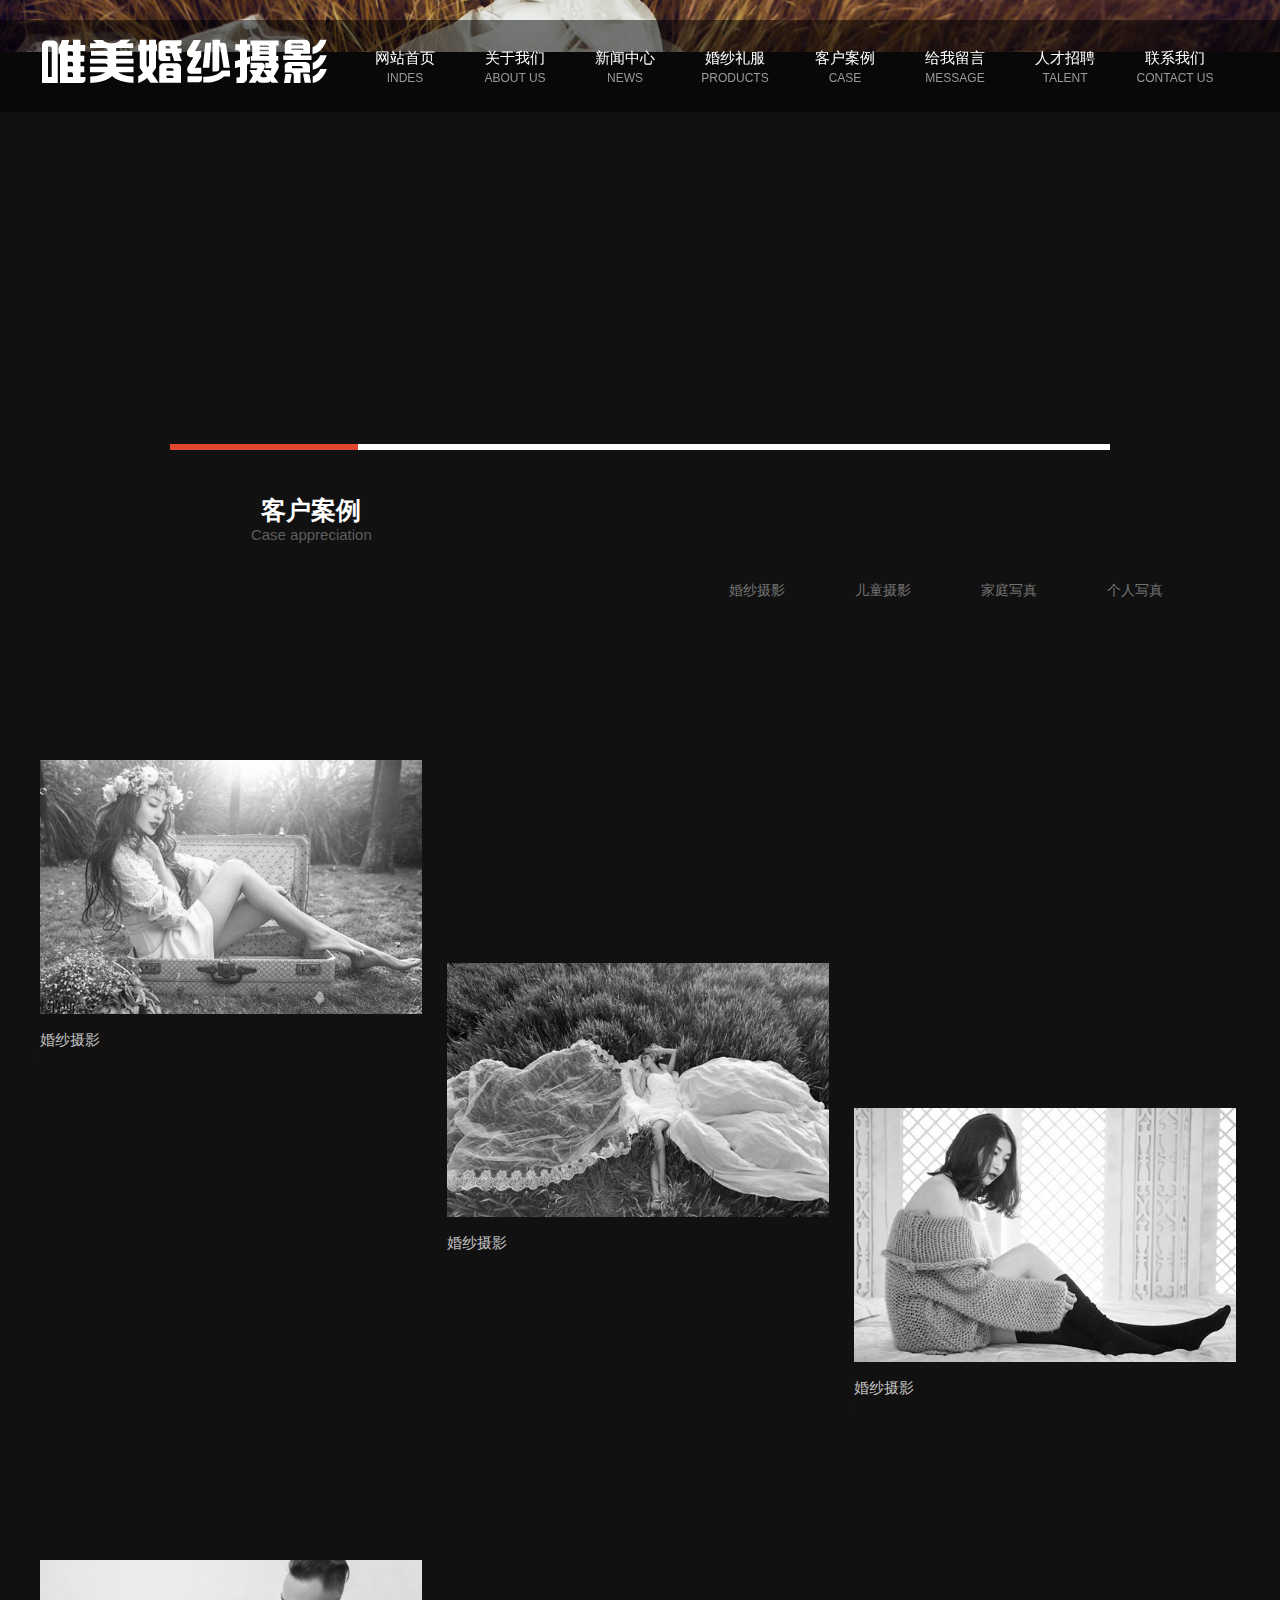
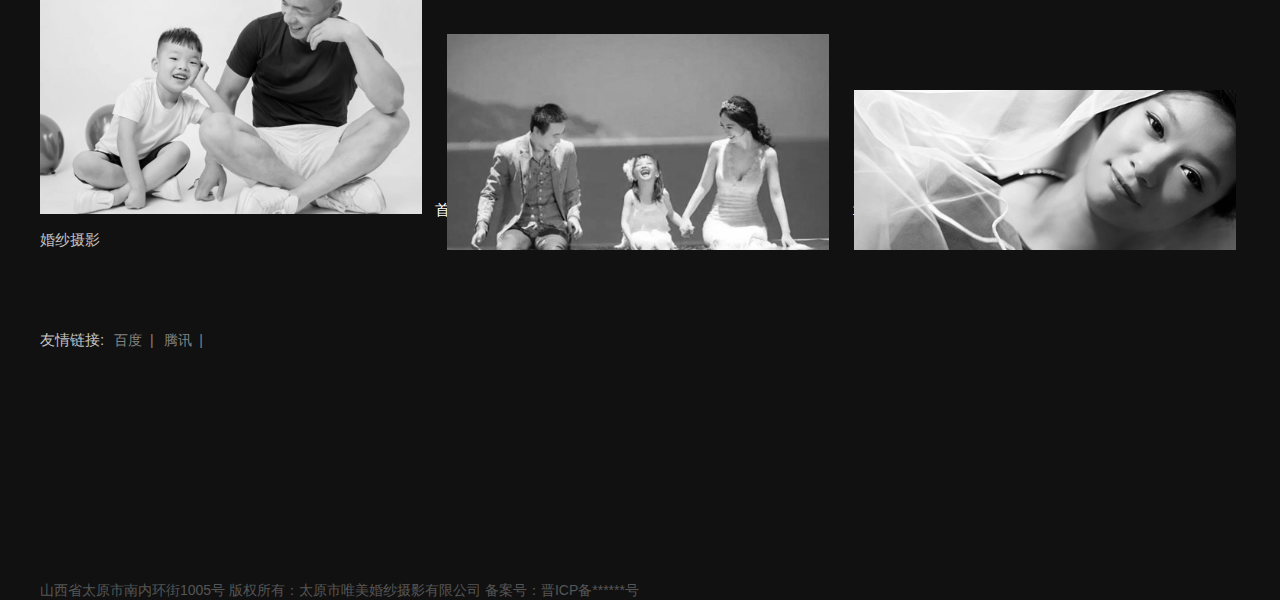
<file: kh3.html>
<!DOCTYPE html>
<html>
	<head>
		<meta charset="utf-8" />
		<title>唯美婚纱摄影</title>
		<link rel="stylesheet" type="text/css" href="css/reset.css"/>
		<link rel="stylesheet" type="text/css" href="css/唯美婚纱首页.css"/>	
		<link rel="stylesheet" type="text/css" href="css/kh1.css"/>
<link rel="stylesheet" type="text/css" href="css/style.css" media="screen" />
<script src="js/jquery-1.8.3.min.js"></script>
<script type="text/javascript" src="js/jquery.banner.revolution.min.js"></script>
<script type="text/javascript" src="js/banner.js"></script>
		<!--<script src="js/唯美婚纱.js" type="text/javascript" charset="utf-8"></script>-->
		<script src="js/gebie.js" type="text/javascript" charset="utf-8"></script>
	</head>
	<body>
<!--导航栏开始-->
<div class="nav">
	<div class="nav_main parent">
		<div class="nav_l fl">
			<img src="img/logo.png"/>
		</div>
		<div class="nav_r fl">
			<ul class="parent">
				<li class="fl">
					<a href="唯美婚纱摄影首页.html">
						<p class="p1">网站首页</p>
						<p class="p2">INDES</p>
				    </a>
				</li>
				<li class="fl">
					<a href="we.html">
						<p class="p1">关于我们</p>
						<p class="p2">ABOUT US</p>
				    </a>
				</li>
				<li class="fl">
					<a href="new.html">
						<p class="p1">新闻中心</p>
						<p class="p2">NEWS</p>
				    </a>
				</li>
				<li class="fl">
					<a href="hunsha.html">
						<p class="p1">婚纱礼服</p>
						<p class="p2">PRODUCTS</p>
				    </a>
				</li>
				<li class="fl">
					<a href="kh1.html">
						<p class="p1">客户案例</p>
						<p class="p2">CASE</p>
				    </a>
				</li>
				<li class="fl">
					<a href="liuyan.html">
						<p class="p1">给我留言</p>
						<p class="p2">MESSAGE</p>
				    </a>
				</li>
				<li class="fl">
					<a href="peo.html">
						<p class="p1">人才招聘</p>
						<p class="p2">TALENT</p>
				    </a>
				</li>
				<li class="fl">
					<a href="lianxi.html">
						<p class="p1">联系我们</p>
						<p class="p2">CONTACT US</p>
				    </a>
				</li>
			</ul>
		</div>
	</div>
</div>		
<!--导航栏结束-->		
<!--大轮播开始-->
<div id="wrapper">
	<div class="fullwidthbanner-container">
		<div class="fullwidthbanner">
			<ul>
				<li data-transition="3dcurtain-horizontal" data-slotamount="15" data-masterspeed="300">
					<img src="img/banner-1.jpg" alt="" />									
				</li>
				<li data-transition="3dcurtain-vertical" data-slotamount="15" data-masterspeed="300" data-link="#">
					<img src="img/banner-2.jpg" alt="" />
				</li>
				<li data-transition="papercut" data-slotamount="15" data-masterspeed="300" data-link="#">
					<img src="img/banner-3.jpg" alt="" />
				</li>
				<li data-transition="turnoff" data-slotamount="15" data-masterspeed="300">
					<img src="img/banner-1.jpg" alt="" />
				</li>	
				<li data-transition="flyin" data-slotamount="15" data-masterspeed="300">
					<img src="img/banner-2.jpg" alt="" />	 
				</li>					
			</ul>
		</div>
	</div>
</div>
<!--大轮播结束-->
<!--客户案例开始-->
<div class="khal" style="height: 1400px;">
	<div class="khal_m" style="height: 1400px;">
		<div class="m_top">
			<p class="spp1">客户案例</p>
			<p class="spp2">Case appreciation</p>
		</div>
		<div class="m_mid parent">
				<a href="kh1.html">婚纱摄影</a>
				<a href="kh2.html">儿童摄影</a>
				<a href="kh3.html">家庭写真</a>
				<a href="kh1.html">个人写真</a>
		</div>
		<div class="m_bot">
			<div class="bot_one parent" style="display: block;">
				<div class="fir" id="dong1">
					<a href="javascript:;">
						<img src="img/3-2.jpg" class="grey"/>
						<div class="box">
							+
						</div>
						<div class="box1">
							
						</div>
						<p>婚纱摄影</p>
					</a>
				</div>
				<div class="fir margin" id="dong2">
					<a href="javascript:;">
						<img src="img/3-3.jpg" class="grey"/>
						<div class="box">
							+
						</div>
						<div class="box1">
							
						</div>
						<p>婚纱摄影</p>
					</a>
				</div>
				<div class="fir margin" id="dong3">
					<a href="javascript:;">
						<img src="img/kh-1.jpg" class="grey"/>
						<div class="box">
							+
						</div>
						<div class="box1">
							
						</div>
						<p>婚纱摄影</p>
					</a>
				</div>
				<div class="fir" id="dong4">
					<a href="javascript:;">
						<img src="img/kh-11.jpg" class="grey"/>
						<div class="box">
							+
						</div>
						<div class="box1">
							
						</div>
						<p>婚纱摄影</p>
					</a>
				</div>
				<div class="fir margin" id="dong5">
					<a href="javascript:;">
						<img src="img/kh-10.jpg" class="grey"/>
						<div class="box">
							+
						</div>
						<div class="box1">
							
						</div>
						<p>婚纱摄影</p>
					</a>
				</div>
				<div class="fir margin" id="dong6">
					<a href="javascript:;">
						<img src="img/kh-2.jpg" class="grey"/>
						<div class="box">
							+
						</div>
						<div class="box1">
							
						</div>
						<p>婚纱摄影</p>
					</a>
				</div>
			    <div class="fir " id="dong7">
					<a href="javascript:;">
						<img src="img/kh-4.jpg" class="grey"/>
						<div class="box">
							+
						</div>
						<div class="box1">
							
						</div>
						<p>婚纱摄影</p>
					</a>
				</div>
				<div class="fir margin" id="dong8">
					<a href="javascript:;">
						<img src="img/et-2.jpg" class="grey"/>
						<div class="box">
							+
						</div>
						<div class="box1">
							
						</div>
						<p>婚纱摄影</p>
					</a>
				</div>
				<div class="fir margin" id="dong9">
					<a href="javascript:;">
						<img src="img/et-1.jpg" class="grey"/>
						<div class="box">
							+
						</div>
						<div class="box1">
							
						</div>
						<p>婚纱摄影</p>
					</a>
				</div>				
			</div>	
			<div class="ym">
					<span>首页</span>
					<span>上一页</span>
					<span><a href="kh1.html">1</a></span>
					<span><a href="kh2.html">2</a></span>
					<span><a href="kh3.html"  style="background-color: red;">3</a></span>
					<span><a href="kh3.html">下一页</a></span>
					<span><a href="kh3.html">尾页</a></span>
					<span><a href="#">1/3页</a></span>
				</div>
		</div>
	</div>
</div>
<!--客户案例结束-->
<!--底部开始-->
<div class="bot">
	<div class="bot_main">
		<div class="bot_t parent">
			 <span class="fl">友情链接:</span>
			<a href="http://www.baidu.com" class="fl">
				<span>百度&nbsp;&nbsp;|</span>
			</a>
			<a href="http://www.tengxun.com" class="fl">
				<span>腾讯&nbsp;&nbsp;|</span>
			</a>
		</div>
		<div class="bot_m">
			<ul class="fl parent">
				<li>
					<a href="we.html">关于我们</a>
					<ul>
						<li>
							<a href="we.html">公司简介</a>
						</li>
						<li>
							<a href="we.html">企业文化</a>
						</li>
					</ul>
				</li>
				<li>
					<a href="new.html">新闻中心</a>
					<ul>
						<li>
							<a href="new.html">公司新闻</a>
						</li>
						<li>
							<a href="new.html">行业新闻</a>
						</li>
					</ul>
				</li>
				<li>
					<a href="hunsha.html">婚纱礼服</a>
					<ul>
						<li>
							<a href="hunsha.html">婚纱礼服</a>
						</li>
					</ul>
				</li>
				<li>
					<a href="kh1.html">客户案例</a>
					<ul>
						<li>
							<a href="kh2.html">个人写真</a>
						</li>
						<li>
							<a href="kh3.html">家庭写真</a>
						</li>
						<li>
							<a href="kh2.html">儿童摄影</a>
						</li>
						<li>
							<a href="kh1.html">婚纱摄影</a>
						</li>
					</ul>
				</li>
			    <li>
					<a href="peo.html">人才招聘</a>
					<ul>
						<li>
							<a href="peo.html">在线招聘</a>
						</li>
						<li>
							<a href="peo.html">提交简历</a>
						</li>
					</ul>
				</li>
				<li>
					<a href="liuyan.html">在线留言</a>
					<ul>
						<li>
							<a href="liuyan.html">在线留言</a>
						</li>
					</ul>
				</li>
				<li>
					<a href="lianxi.html">联系我们</a>
					<ul>
						<li>
							<a href="lianxi.html">联系我们</a>
						</li>
					</ul>
				</li>
			</ul>
			<div class="m_r fl">
				<p>关注我们</p>
				<img src="img/ewm.jpg"/>
				<img src="img/ewm.jpg"/>
			</div>			
		</div>
		<div class="b_b">
			<p>山西省太原市南内环街1005号   版权所有：太原市唯美婚纱摄影有限公司   备案号：晋ICP备******号</p>	
		</div>
	</div>
</div>
<!--底部结束-->
	</body>

</html>
</file>
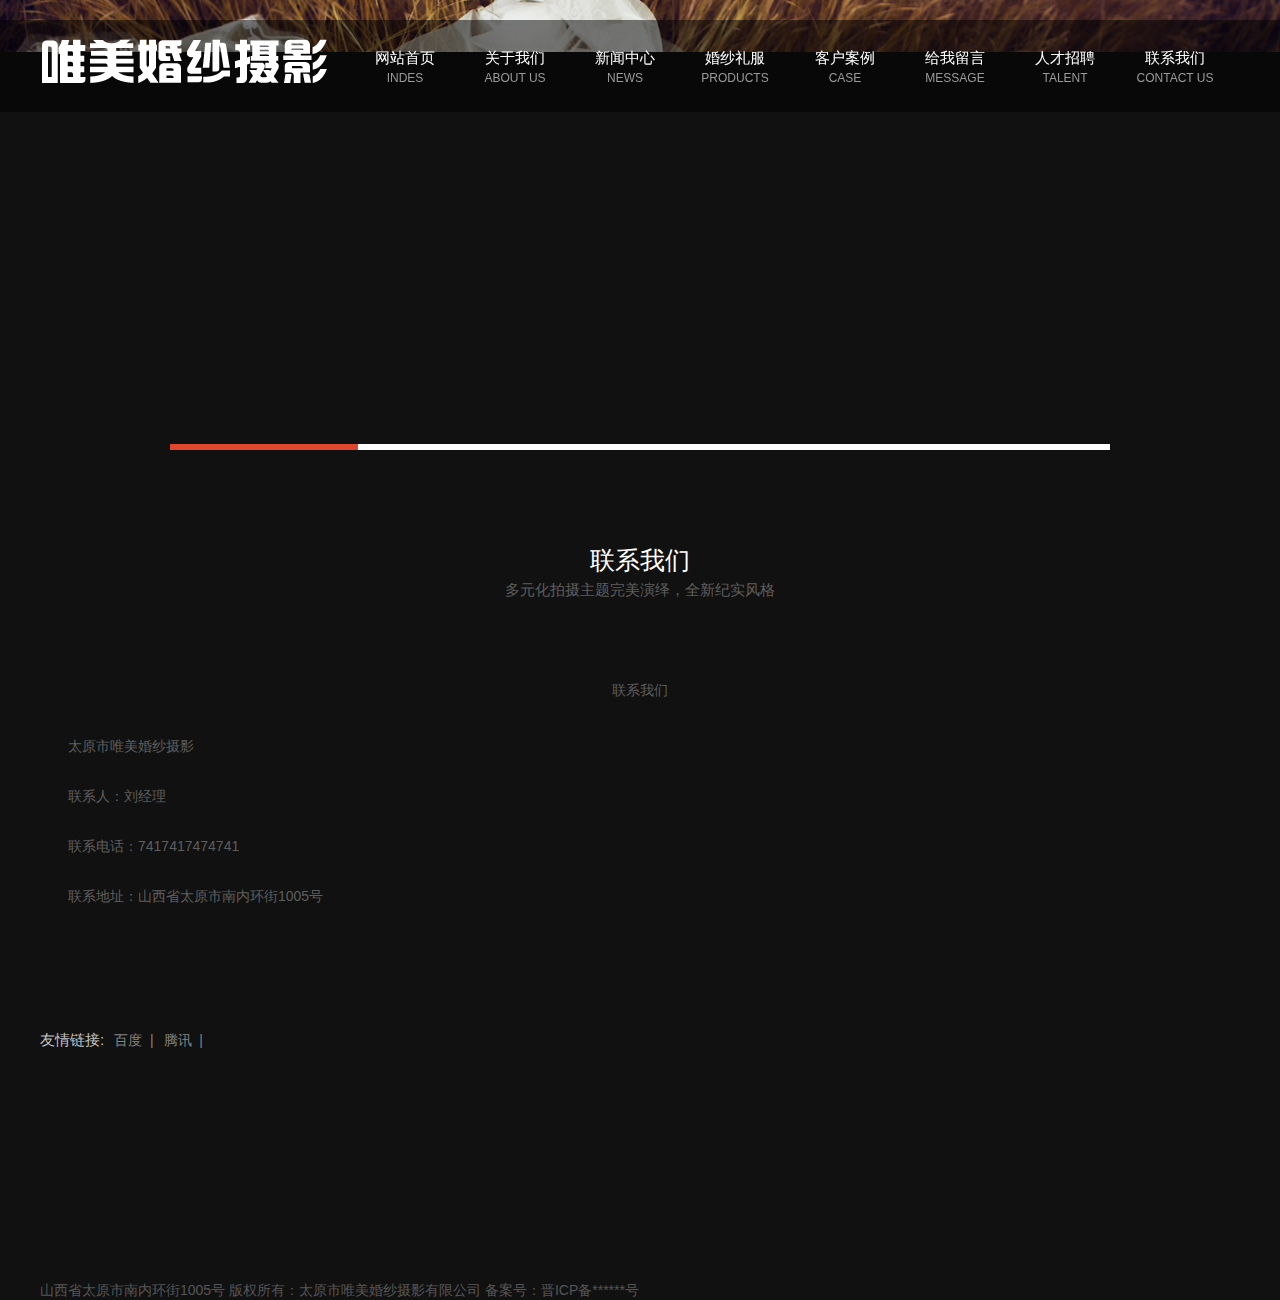
<file: lianxi.html>
<!DOCTYPE html>
<html>
	<head>
		<meta charset="utf-8" />
		<title>唯美婚纱摄影</title>
		<link rel="stylesheet" type="text/css" href="css/reset.css"/>
		<link rel="stylesheet" type="text/css" href="css/唯美婚纱首页.css"/>		
<link rel="stylesheet" type="text/css" href="css/style.css" media="screen" />
<script src="js/jquery-1.8.3.min.js"></script>
<script type="text/javascript" src="js/jquery.banner.revolution.min.js"></script>
<script type="text/javascript" src="js/banner.js"></script>
		<script src="js/唯美婚纱.js" type="text/javascript" charset="utf-8"></script>
		<script src="js/gebie.js"></script>
		<link rel="stylesheet" type="text/css" href="css/we.css"/>
	</head>
	<body>
<!--导航栏开始-->
<div class="nav">
	<div class="nav_main parent">
		<div class="nav_l fl">
			<img src="img/logo.png"/>
		</div>
		<div class="nav_r fl">
			<ul class="parent">
				<li class="fl">
					<a href="唯美婚纱摄影首页.html">
						<p class="p1">网站首页</p>
						<p class="p2">INDES</p>
				    </a>
				</li>
				<li class="fl">
					<a href="we.html">
						<p class="p1">关于我们</p>
						<p class="p2">ABOUT US</p>
				    </a>
				</li>
				<li class="fl">
					<a href="new.html">
						<p class="p1">新闻中心</p>
						<p class="p2">NEWS</p>
				    </a>
				</li>
				<li class="fl">
					<a href="hunsha.html">
						<p class="p1">婚纱礼服</p>
						<p class="p2">PRODUCTS</p>
				    </a>
				</li>
				<li class="fl">
					<a href="kh1.html">
						<p class="p1">客户案例</p>
						<p class="p2">CASE</p>
				    </a>
				</li>
				<li class="fl">
					<a href="liuyan.html">
						<p class="p1">给我留言</p>
						<p class="p2">MESSAGE</p>
				    </a>
				</li>
				<li class="fl">
					<a href="peo.html">
						<p class="p1">人才招聘</p>
						<p class="p2">TALENT</p>
				    </a>
				</li>
				<li class="fl">
					<a href="lianxi.html">
						<p class="p1">联系我们</p>
						<p class="p2">CONTACT US</p>
				    </a>
				</li>
			</ul>
		</div>
	</div>
</div>		
<!--导航栏结束-->		
<!--大轮播开始-->
<div id="wrapper">
	<div class="fullwidthbanner-container">
		<div class="fullwidthbanner">
			<ul>
				<li data-transition="3dcurtain-horizontal" data-slotamount="15" data-masterspeed="300">
					<img src="img/banner-1.jpg" alt="" />									
				</li>
				<li data-transition="3dcurtain-vertical" data-slotamount="15" data-masterspeed="300" data-link="#">
					<img src="img/banner-2.jpg" alt="" />
				</li>
				<li data-transition="papercut" data-slotamount="15" data-masterspeed="300" data-link="#">
					<img src="img/banner-3.jpg" alt="" />
				</li>
				<li data-transition="turnoff" data-slotamount="15" data-masterspeed="300">
					<img src="img/banner-1.jpg" alt="" />
				</li>	
				<li data-transition="flyin" data-slotamount="15" data-masterspeed="300">
					<img src="img/banner-2.jpg" alt="" />	 
				</li>					
			</ul>
		</div>
	</div>
</div>
<!--大轮播结束-->
<div class="we">
	<div class="we_main">
	<p class="p1">联系我们</p>
	<p class="p2"> 多元化拍摄主题完美演绎，全新纪实风格</p>
	<p class="p3"><a href="#">联系我们</a></p>
	<p class="p4">
	
	太原市唯美婚纱摄影
	</p>
	<p class="p4">
	联系人：刘经理</p>
	<p class="p4">

	联系电话：7417417474741
	</p>
	<p class="p4">

	联系地址：山西省太原市南内环街1005号
	</p>
	</div>
	
</div>

<!--底部开始-->
<div class="bot">
	<div class="bot_main">
		<div class="bot_t parent">
			 <span class="fl">友情链接:</span>
			<a href="http://www.baidu.com" class="fl">
				<span>百度&nbsp;&nbsp;|</span>
			</a>
			<a href="http://www.tengxun.com" class="fl">
				<span>腾讯&nbsp;&nbsp;|</span>
			</a>
		</div>
		<div class="bot_m">
			<ul class="fl parent">
				<li>
					<a href="we.html">关于我们</a>
					<ul>
						<li>
							<a href="we.html">公司简介</a>
						</li>
						<li>
							<a href="we.html">企业文化</a>
						</li>
					</ul>
				</li>
				<li>
					<a href="new.html">新闻中心</a>
					<ul>
						<li>
							<a href="new.html">公司新闻</a>
						</li>
						<li>
							<a href="new.html">行业新闻</a>
						</li>
					</ul>
				</li>
				<li>
					<a href="hunsha.html">婚纱礼服</a>
					<ul>
						<li>
							<a href="hunsha.html">婚纱礼服</a>
						</li>
					</ul>
				</li>
				<li>
					<a href="kh1.html">客户案例</a>
					<ul>
						<li>
							<a href="kh2.html">个人写真</a>
						</li>
						<li>
							<a href="kh3.html">家庭写真</a>
						</li>
						<li>
							<a href="kh2.html">儿童摄影</a>
						</li>
						<li>
							<a href="kh1.html">婚纱摄影</a>
						</li>
					</ul>
				</li>
			    <li>
					<a href="peo.html">人才招聘</a>
					<ul>
						<li>
							<a href="peo.html">在线招聘</a>
						</li>
						<li>
							<a href="peo.html">提交简历</a>
						</li>
					</ul>
				</li>
				<li>
					<a href="liuyan.html">在线留言</a>
					<ul>
						<li>
							<a href="liuyan.html">在线留言</a>
						</li>
					</ul>
				</li>
				<li>
					<a href="lianxi.html">联系我们</a>
					<ul>
						<li>
							<a href="lianxi.html">联系我们</a>
						</li>
					</ul>
				</li>
			</ul>
			<div class="m_r fl">
				<p>关注我们</p>
				<img src="img/ewm.jpg"/>
				<img src="img/ewm.jpg"/>
			</div>			
		</div>
		<div class="b_b">
			<p>山西省太原市南内环街1005号   版权所有：太原市唯美婚纱摄影有限公司   备案号：晋ICP备******号</p>	
		</div>
	</div>
</div>
<!--底部结束-->
	</body>

</html>
</file>
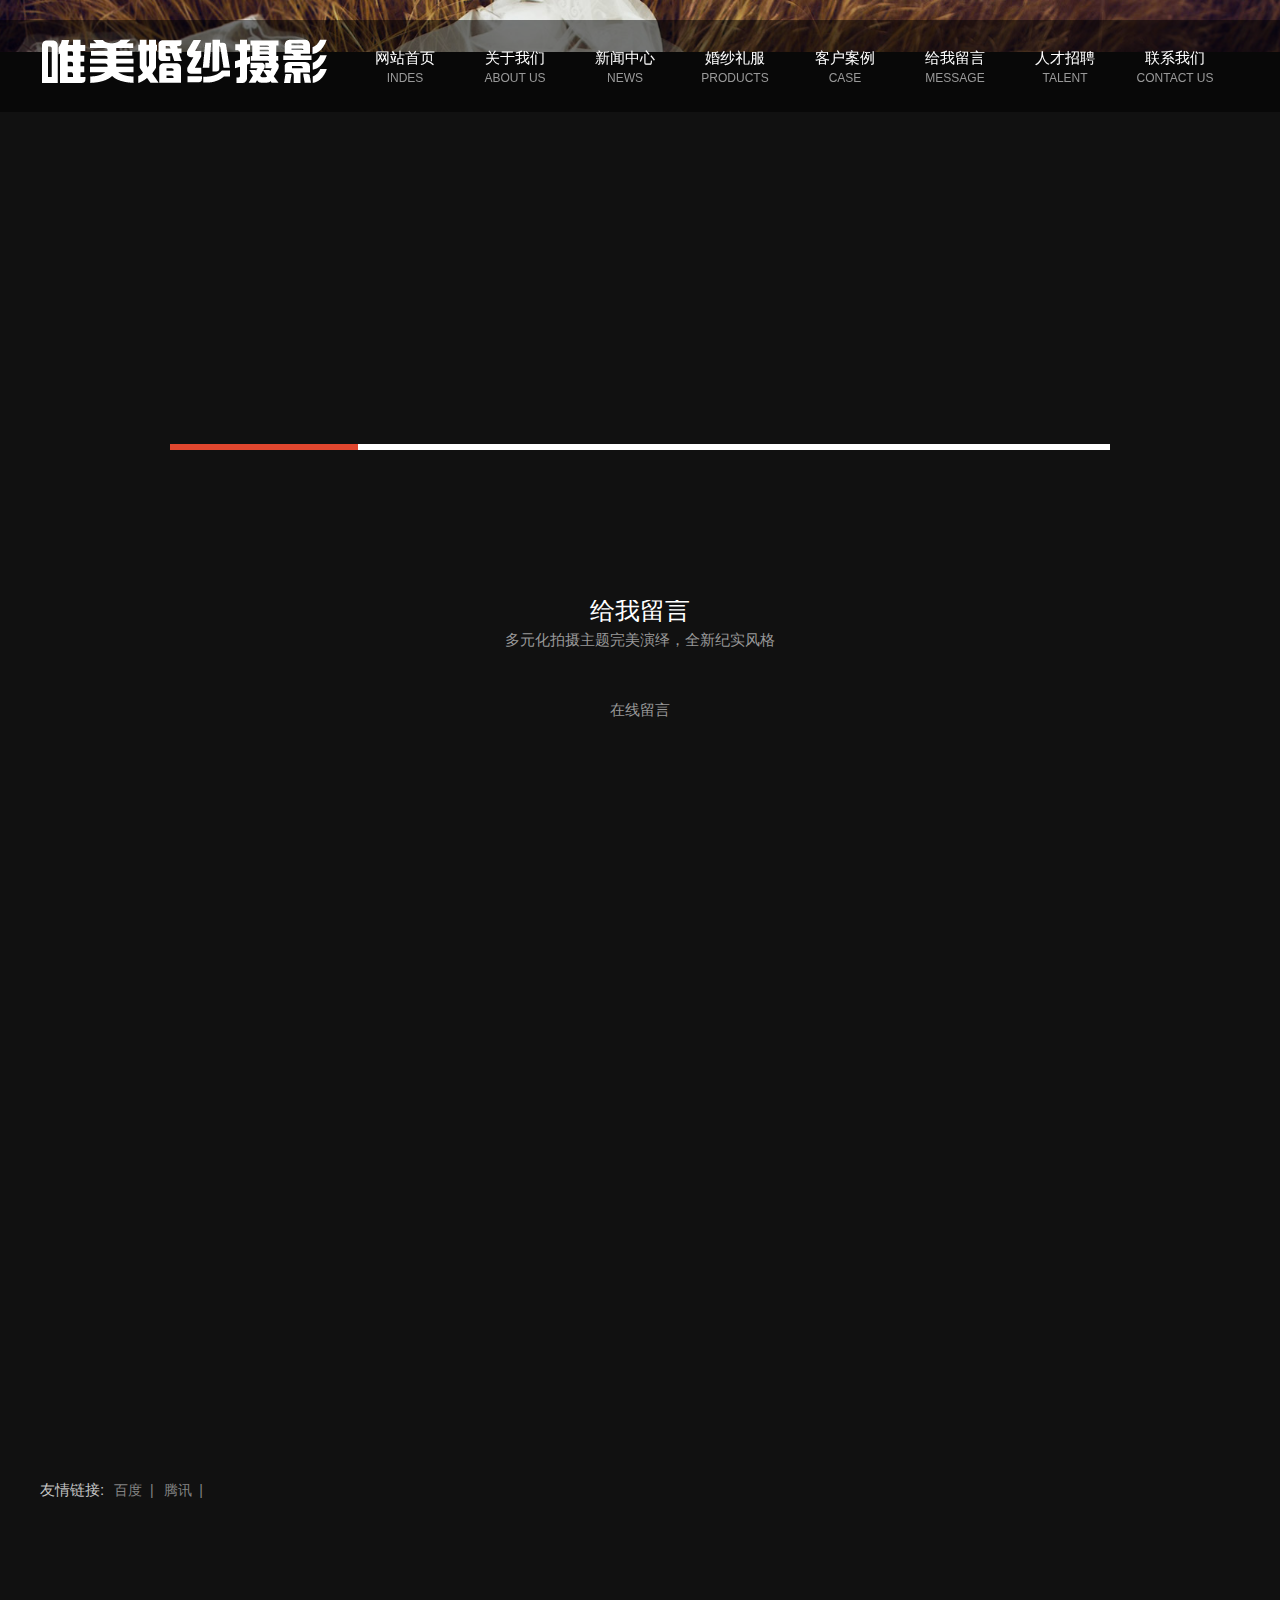
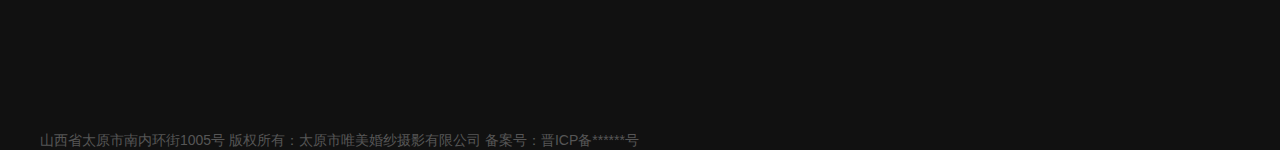
<file: liuyan.html>
<!DOCTYPE html>
<html>
	<head>
		<meta charset="utf-8" />
		<title>唯美婚纱摄影</title>
		<link rel="stylesheet" type="text/css" href="css/reset.css"/>
		<link rel="stylesheet" type="text/css" href="css/唯美婚纱首页.css"/>		
		<link rel="stylesheet" type="text/css" href="css/liuyan.css"/>
<link rel="stylesheet" type="text/css" href="css/style.css" media="screen" />
<script src="js/jquery-1.8.3.min.js"></script>
<script type="text/javascript" src="js/jquery.banner.revolution.min.js"></script>
<script type="text/javascript" src="js/banner.js"></script>
		<script src="js/唯美婚纱.js" type="text/javascript" charset="utf-8"></script>
		<script src="js/gebie.js"></script>
		<link rel="stylesheet" type="text/css" href="css/we.css"/>
	</head>
	<body>
<!--导航栏开始-->
<div class="nav">
	<div class="nav_main parent">
		<div class="nav_l fl">
			<img src="img/logo.png"/>
		</div>
		<div class="nav_r fl">
			<ul class="parent">
				<li class="fl">
					<a href="唯美婚纱摄影首页.html">
						<p class="p1">网站首页</p>
						<p class="p2">INDES</p>
				    </a>
				</li>
				<li class="fl">
					<a href="we.html">
						<p class="p1">关于我们</p>
						<p class="p2">ABOUT US</p>
				    </a>
				</li>
				<li class="fl">
					<a href="new.html">
						<p class="p1">新闻中心</p>
						<p class="p2">NEWS</p>
				    </a>
				</li>
				<li class="fl">
					<a href="hunsha.html">
						<p class="p1">婚纱礼服</p>
						<p class="p2">PRODUCTS</p>
				    </a>
				</li>
				<li class="fl">
					<a href="kh1.html">
						<p class="p1">客户案例</p>
						<p class="p2">CASE</p>
				    </a>
				</li>
				<li class="fl">
					<a href="liuyan.html">
						<p class="p1">给我留言</p>
						<p class="p2">MESSAGE</p>
				    </a>
				</li>
				<li class="fl">
					<a href="peo.html">
						<p class="p1">人才招聘</p>
						<p class="p2">TALENT</p>
				    </a>
				</li>
				<li class="fl">
					<a href="lianxi.html">
						<p class="p1">联系我们</p>
						<p class="p2">CONTACT US</p>
				    </a>
				</li>
			</ul>
		</div>
	</div>
</div>		
<!--导航栏结束-->		
<!--大轮播开始-->
<div id="wrapper">
	<div class="fullwidthbanner-container">
		<div class="fullwidthbanner">
			<ul>
				<li data-transition="3dcurtain-horizontal" data-slotamount="15" data-masterspeed="300">
					<img src="img/banner-1.jpg" alt="" />									
				</li>
				<li data-transition="3dcurtain-vertical" data-slotamount="15" data-masterspeed="300" data-link="#">
					<img src="img/banner-2.jpg" alt="" />
				</li>
				<li data-transition="papercut" data-slotamount="15" data-masterspeed="300" data-link="#">
					<img src="img/banner-3.jpg" alt="" />
				</li>
				<li data-transition="turnoff" data-slotamount="15" data-masterspeed="300">
					<img src="img/banner-1.jpg" alt="" />
				</li>	
				<li data-transition="flyin" data-slotamount="15" data-masterspeed="300">
					<img src="img/banner-2.jpg" alt="" />	 
				</li>					
			</ul>
		</div>
	</div>
</div>
<!--大轮播结束-->
<!--留言区开始-->
<div class="liuyan">
	<div class="liuyan_main">
		<p class="p1">给我留言</p>
		<p class="p2">多元化拍摄主题完美演绎，全新纪实风格</p>
		<p class="p3"><a href="#">在线留言</a></p>
		<div class="liu_l fl">
			<form action="" method="post">				
				<div class="name">
				您的名字：<input type="text" required="required"/><span></span>
				</div>
				<div class="pho">
					联系方式：<input type="text" required="required"/><span></span>
				</div>
				<div class="email">
					电子邮箱：<input type="text" required="required"/><span></span>
				</div>
				<div class="tit">
					留言标题：<input type="text" required="required"/><span></span>
				</div>
				<div class="con">
					留言内容：<input type="text" required="required"/><span></span>
				</div>
				<div class="tijiao">
					<input type="image" src="img/t2.png"/>
				</div>
			</form>			
		</div>
		<div class="liu_r fr" style="width: 420px;height: 600px;text-align: center;">
			<img src="img/t5.jpg"/>
		</div>
	</div>
</div>

<!--留言区结束-->
<!--底部开始-->
<div class="bot">
	<div class="bot_main">
		<div class="bot_t parent">
			 <span class="fl">友情链接:</span>
			<a href="http://www.baidu.com" class="fl">
				<span>百度&nbsp;&nbsp;|</span>
			</a>
			<a href="http://www.tengxun.com" class="fl">
				<span>腾讯&nbsp;&nbsp;|</span>
			</a>
		</div>
		<div class="bot_m">
			<ul class="fl parent">
				<li>
					<a href="we.html">关于我们</a>
					<ul>
						<li>
							<a href="we.html">公司简介</a>
						</li>
						<li>
							<a href="we.html">企业文化</a>
						</li>
					</ul>
				</li>
				<li>
					<a href="new.html">新闻中心</a>
					<ul>
						<li>
							<a href="new.html">公司新闻</a>
						</li>
						<li>
							<a href="new.html">行业新闻</a>
						</li>
					</ul>
				</li>
				<li>
					<a href="hunsha.html">婚纱礼服</a>
					<ul>
						<li>
							<a href="hunsha.html">婚纱礼服</a>
						</li>
					</ul>
				</li>
				<li>
					<a href="kh1.html">客户案例</a>
					<ul>
						<li>
							<a href="kh2.html">个人写真</a>
						</li>
						<li>
							<a href="kh3.html">家庭写真</a>
						</li>
						<li>
							<a href="kh2.html">儿童摄影</a>
						</li>
						<li>
							<a href="kh1.html">婚纱摄影</a>
						</li>
					</ul>
				</li>
			    <li>
					<a href="peo.html">人才招聘</a>
					<ul>
						<li>
							<a href="peo.html">在线招聘</a>
						</li>
						<li>
							<a href="peo.html">提交简历</a>
						</li>
					</ul>
				</li>
				<li>
					<a href="liuyan.html">在线留言</a>
					<ul>
						<li>
							<a href="liuyan.html">在线留言</a>
						</li>
					</ul>
				</li>
				<li>
					<a href="lianxi.html">联系我们</a>
					<ul>
						<li>
							<a href="lianxi.html">联系我们</a>
						</li>
					</ul>
				</li>
			</ul>
			<div class="m_r fl">
				<p>关注我们</p>
				<img src="img/ewm.jpg"/>
				<img src="img/ewm.jpg"/>
			</div>			
		</div>
		<div class="b_b">
			<p>山西省太原市南内环街1005号   版权所有：太原市唯美婚纱摄影有限公司   备案号：晋ICP备******号</p>	
		</div>
	</div>
</div>
<!--底部结束-->
	</body>

</html>
</file>
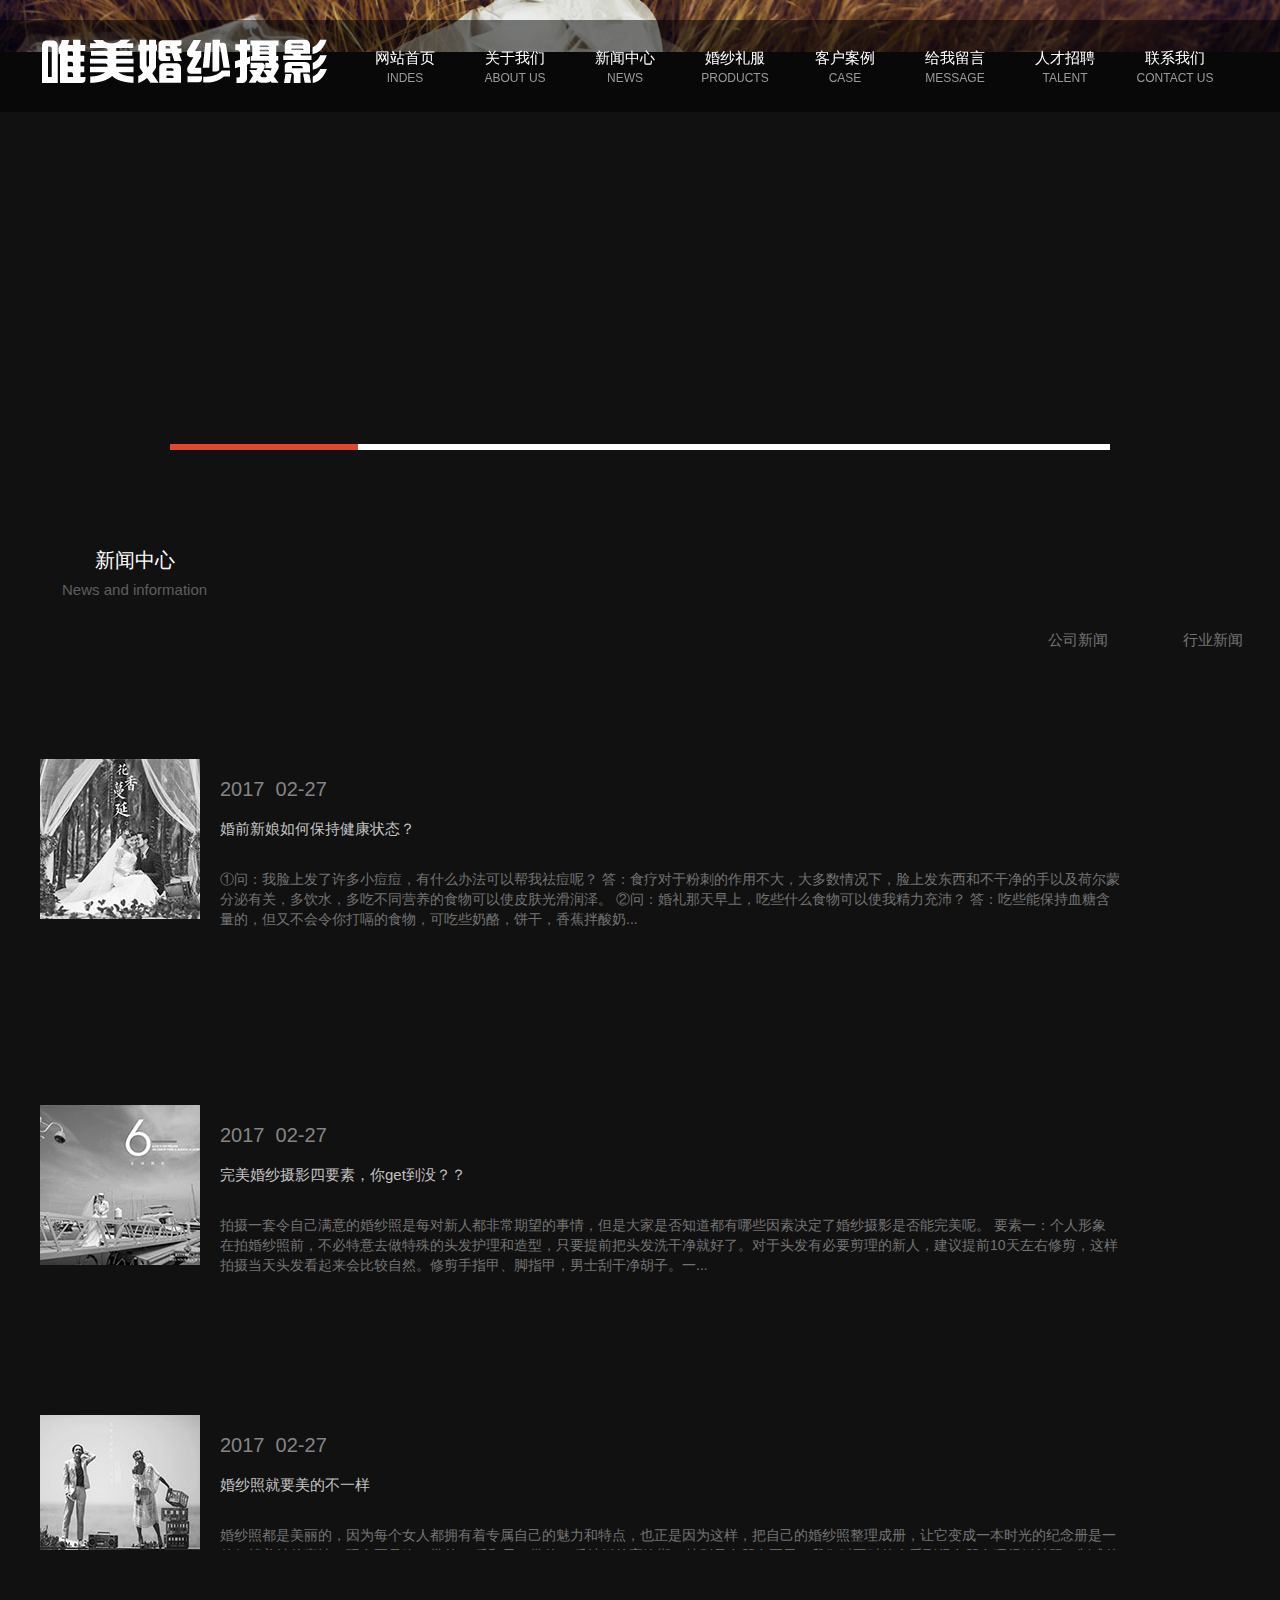
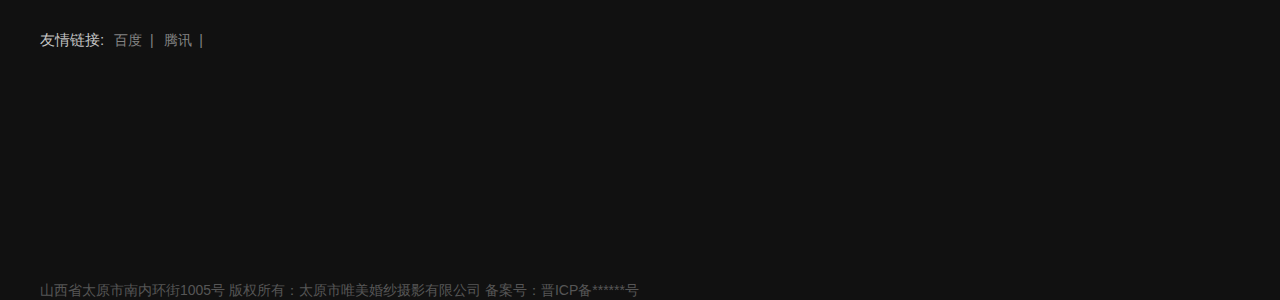
<file: new.html>
<!DOCTYPE html>
<html>
	<head>
		<meta charset="utf-8" />
		<title>唯美婚纱摄影</title>
		<link rel="stylesheet" type="text/css" href="css/reset.css"/>
		<link rel="stylesheet" type="text/css" href="css/唯美婚纱首页.css"/>	
		<link rel="stylesheet" type="text/css" href="css/new.css"/>
<link rel="stylesheet" type="text/css" href="css/style.css" media="screen" />
<script src="js/jquery-1.8.3.min.js"></script>
<script type="text/javascript" src="js/jquery.banner.revolution.min.js"></script>
<script type="text/javascript" src="js/banner.js"></script>
		<!--<script src="js/唯美婚纱.js" type="text/javascript" charset="utf-8"></script>-->
		<script src="js/gebie.js" type="text/javascript" charset="utf-8"></script>
	</head>
	<body>
<!--导航栏开始-->
<div class="nav">
	<div class="nav_main parent">
		<div class="nav_l fl">
			<img src="img/logo.png"/>
		</div>
		<div class="nav_r fl">
			<ul class="parent">
				<li class="fl">
					<a href="唯美婚纱摄影首页.html">
						<p class="p1">网站首页</p>
						<p class="p2">INDES</p>
				    </a>
				</li>
				<li class="fl">
					<a href="we.html">
						<p class="p1">关于我们</p>
						<p class="p2">ABOUT US</p>
				    </a>
				</li>
				<li class="fl">
					<a href="new.html">
						<p class="p1">新闻中心</p>
						<p class="p2">NEWS</p>
				    </a>
				</li>
				<li class="fl">
					<a href="hunsha.html">
						<p class="p1">婚纱礼服</p>
						<p class="p2">PRODUCTS</p>
				    </a>
				</li>
				<li class="fl">
					<a href="kh1.html">
						<p class="p1">客户案例</p>
						<p class="p2">CASE</p>
				    </a>
				</li>
				<li class="fl">
					<a href="liuyan.html">
						<p class="p1">给我留言</p>
						<p class="p2">MESSAGE</p>
				    </a>
				</li>
				<li class="fl">
					<a href="peo.html">
						<p class="p1">人才招聘</p>
						<p class="p2">TALENT</p>
				    </a>
				</li>
				<li class="fl">
					<a href="lianxi.html">
						<p class="p1">联系我们</p>
						<p class="p2">CONTACT US</p>
				    </a>
				</li>
			</ul>
		</div>
	</div>
</div>		
<!--导航栏结束-->		
<!--大轮播开始-->
<div id="wrapper">
	<div class="fullwidthbanner-container">
		<div class="fullwidthbanner">
			<ul>
				<li data-transition="3dcurtain-horizontal" data-slotamount="15" data-masterspeed="300">
					<img src="img/banner-1.jpg" alt="" />									
				</li>
				<li data-transition="3dcurtain-vertical" data-slotamount="15" data-masterspeed="300" data-link="#">
					<img src="img/banner-2.jpg" alt="" />
				</li>
				<li data-transition="papercut" data-slotamount="15" data-masterspeed="300" data-link="#">
					<img src="img/banner-3.jpg" alt="" />
				</li>
				<li data-transition="turnoff" data-slotamount="15" data-masterspeed="300">
					<img src="img/banner-1.jpg" alt="" />
				</li>	
				<li data-transition="flyin" data-slotamount="15" data-masterspeed="300">
					<img src="img/banner-2.jpg" alt="" />	 
				</li>					
			</ul>
		</div>
	</div>
</div>
<!--新闻中心开始-->
<div class="new">
	<div class="new_main parent">
		<p class="np">新闻中心</p>
		<p class="np1">News and information</p>
		<p class="np2">
			<a href="#">公司新闻</a>
			<a href="#">行业新闻</a>
		</p>
		<div class="firstt" id="hua1">
			<a href="javascript:;" class="parent">
				<div class="l_f fl">
					<img src="img/4-1.jpg"/>
					<div class="tra">
						
					</div>
				</div>
				<div class="r_f fl">
					<p class="cha">2017&nbsp;&nbsp;02-27</p>
					<p class="cha1">婚前新娘如何保持健康状态？</p>
					<p class="cha2">
						
	①问：我脸上发了许多小痘痘，有什么办法可以帮我祛痘呢？


	答：食疗对于粉刺的作用不大，大多数情况下，脸上发东西和不干净的手以及荷尔蒙分泌有关，多饮水，多吃不同营养的食物可以使皮肤光滑润泽。


	②问：婚礼那天早上，吃些什么食物可以使我精力充沛？


	答：吃些能保持血糖含量的，但又不会令你打嗝的食物，可吃些奶酪，饼干，香蕉拌酸奶...
					</p>
				</div>
			</a>
		</div>
		<div class="firstt" id="hua2">
			<a href="javascript:;" class="parent">
				<div class="l_f fl">
					<img src="img/4-2.jpg"/>
					<div class="tra">
						
					</div>
				</div>
				<div class="r_f fl">
					<p class="cha">2017&nbsp;&nbsp;02-27</p>
					<p class="cha1">完美婚纱摄影四要素，你get到没？？</p>
					<p class="cha2">						
					
	拍摄一套令自己满意的婚纱照是每对新人都非常期望的事情，但是大家是否知道都有哪些因素决定了婚纱摄影是否能完美呢。


	要素一：个人形象 


	在拍婚纱照前，不必特意去做特殊的头发护理和造型，只要提前把头发洗干净就好了。对于头发有必要剪理的新人，建议提前10天左右修剪，这样拍摄当天头发看起来会比较自然。修剪手指甲、脚指甲，男士刮干净胡子。一...
					</p>
				</div>
			</a>
		</div>
		<div class="firstt" id="hua3">
			<a href="javascript:;" class="parent">
				<div class="l_f fl">
					<img src="img/4-3.jpg"/>
					<div class="tra">
						
					</div>
				</div>
				<div class="r_f fl">
					<p class="cha">2017&nbsp;&nbsp;02-27</p>
					<p class="cha1">婚纱照就要美的不一样</p>
					<p class="cha2">

	婚纱照都是美丽的，因为每个女人都拥有着专属自己的魅力和特点，也正是因为这样，把自己的婚纱照整理成册，让它变成一本时光的纪念册是一件何等美妙的事情。现在正是晚一批的80后和早一批的90后结婚的高峰期，特别是在朋友圈里，我们时不时的会看到很多朋友晒得婚纱照。制成的相册图片有很多张，每一张都是他们精挑细选的杰作，都是自己心爱和欣慰的作品，都是自己心目中觉得最...
					</p>
				</div>
			</a>
		</div>
		<div class="firstt" id="hua4">
			<a href="javascript:;" class="parent">
				<div class="l_f fl">
					<img src="img/4-4.jpg"/>
					<div class="tra">
						
					</div>
				</div>
				<div class="r_f fl">
					<p class="cha">2017&nbsp;&nbsp;02-27</p>
					<p class="cha1">婚纱摄影特写小技巧</p>
					<p class="cha2">

	婚拍摄婚纱照，新人的特写镜头是必不可少的，为了你的完美婚纱照，让我们一起去看一下新人在拍摄特写镜头时应该注意哪些问题？学会其中的技巧，拍好每张属于自己的特写婚纱照。


	特写镜头一般是人物的半身及以上部分，可能会显现手的姿态，半握、握拳、张开等，因手臂的摆放对画面的影响很大。因为相机都是用框取来截取影像，所以一切的变化都要透过观景窗和荧幕来看，...
					</p>
				</div>
			</a>
		</div>
	</div>
</div>
<!--新闻中心结束-->
<!--底部开始-->
<div class="bot">
	<div class="bot_main">
		<div class="bot_t parent">
			 <span class="fl">友情链接:</span>
			<a href="http://www.baidu.com" class="fl">
				<span>百度&nbsp;&nbsp;|</span>
			</a>
			<a href="http://www.tengxun.com" class="fl">
				<span>腾讯&nbsp;&nbsp;|</span>
			</a>
		</div>
		<div class="bot_m">
			<ul class="fl parent">
				<li>
					<a href="we.html">关于我们</a>
					<ul>
						<li>
							<a href="we.html">公司简介</a>
						</li>
						<li>
							<a href="we.html">企业文化</a>
						</li>
					</ul>
				</li>
				<li>
					<a href="new.html">新闻中心</a>
					<ul>
						<li>
							<a href="new.html">公司新闻</a>
						</li>
						<li>
							<a href="new.html">行业新闻</a>
						</li>
					</ul>
				</li>
				<li>
					<a href="hunsha.html">婚纱礼服</a>
					<ul>
						<li>
							<a href="hunsha.html">婚纱礼服</a>
						</li>
					</ul>
				</li>
				<li>
					<a href="kh1.html">客户案例</a>
					<ul>
						<li>
							<a href="kh2.html">个人写真</a>
						</li>
						<li>
							<a href="kh3.html">家庭写真</a>
						</li>
						<li>
							<a href="kh2.html">儿童摄影</a>
						</li>
						<li>
							<a href="kh1.html">婚纱摄影</a>
						</li>
					</ul>
				</li>
			    <li>
					<a href="peo.html">人才招聘</a>
					<ul>
						<li>
							<a href="peo.html">在线招聘</a>
						</li>
						<li>
							<a href="peo.html">提交简历</a>
						</li>
					</ul>
				</li>
				<li>
					<a href="liuyan.html">在线留言</a>
					<ul>
						<li>
							<a href="liuyan.html">在线留言</a>
						</li>
					</ul>
				</li>
				<li>
					<a href="lianxi.html">联系我们</a>
					<ul>
						<li>
							<a href="lianxi.html">联系我们</a>
						</li>
					</ul>
				</li>
			</ul>
			<div class="m_r fl">
				<p>关注我们</p>
				<img src="img/ewm.jpg"/>
				<img src="img/ewm.jpg"/>
			</div>			
		</div>
		<div class="b_b">
			<p>山西省太原市南内环街1005号   版权所有：太原市唯美婚纱摄影有限公司   备案号：晋ICP备******号</p>	
		</div>
	</div>
</div>
<!--底部结束-->
	</body>

</html>
</file>
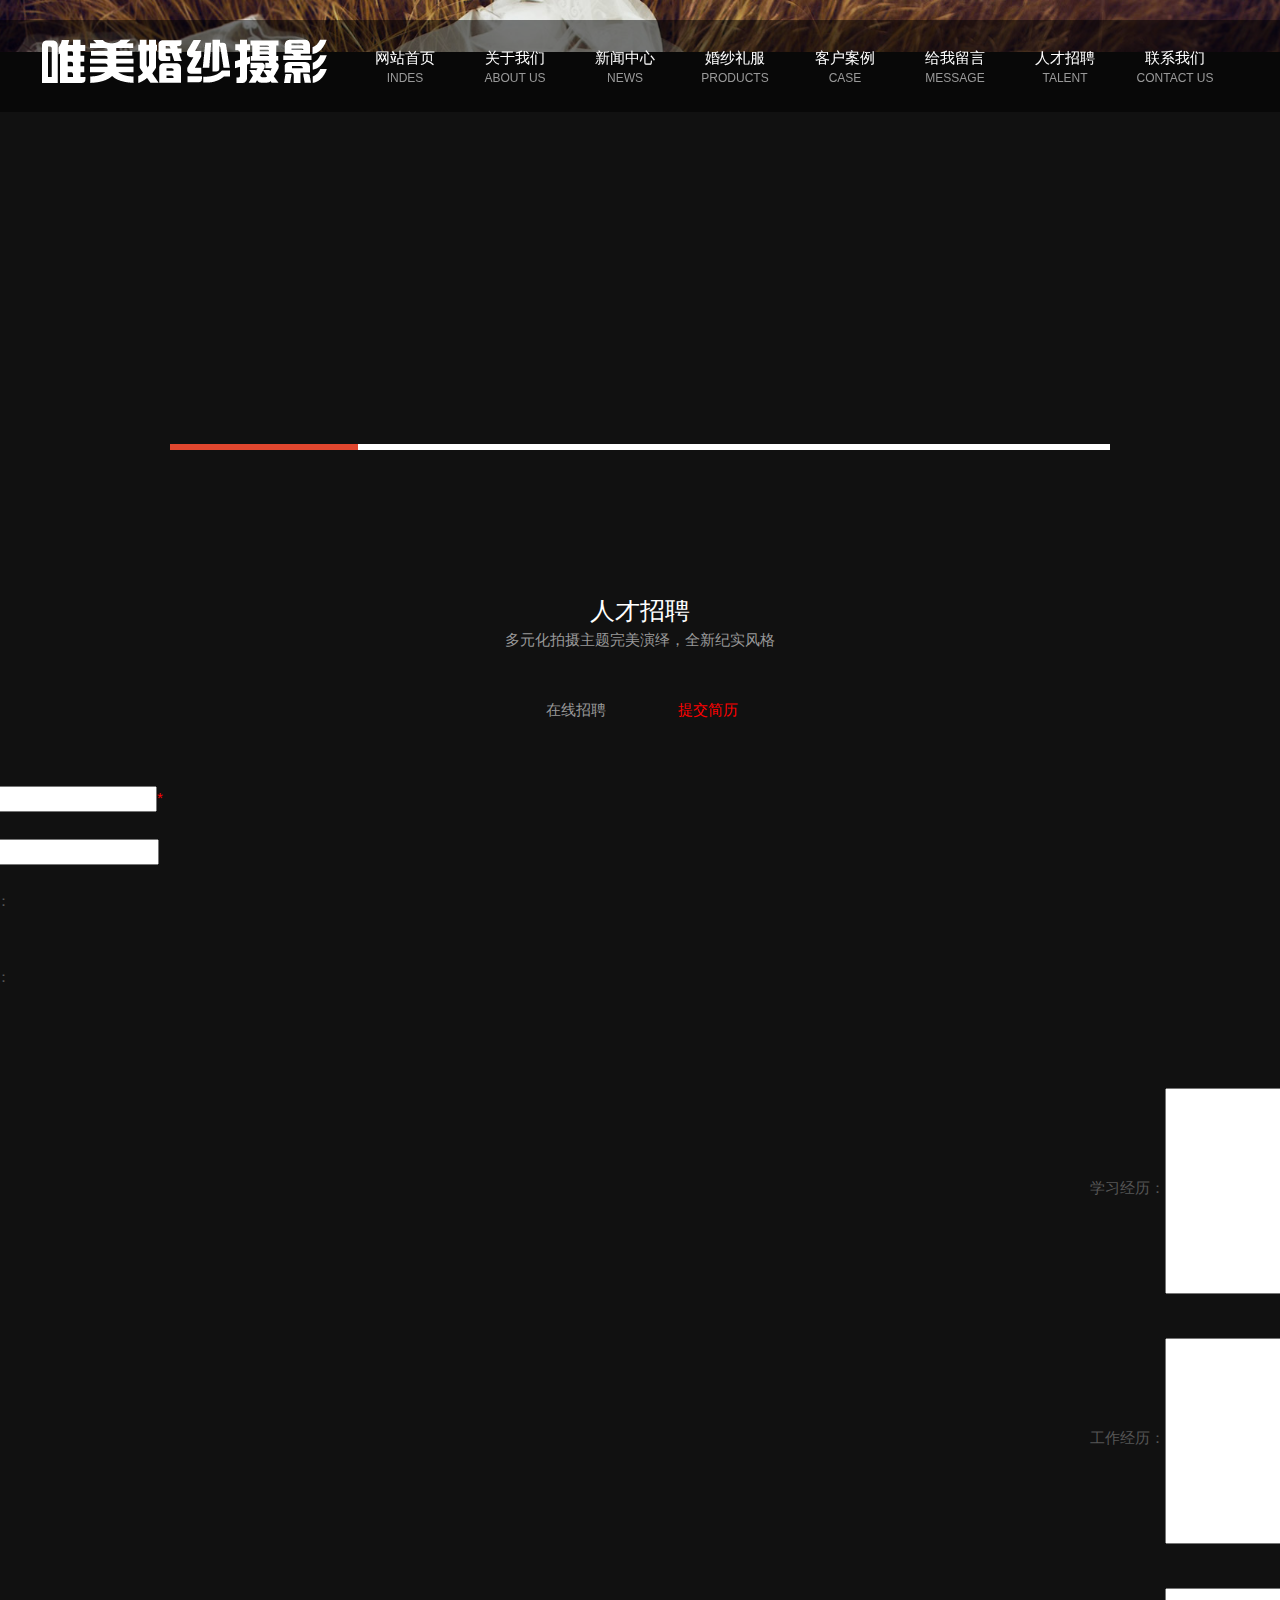
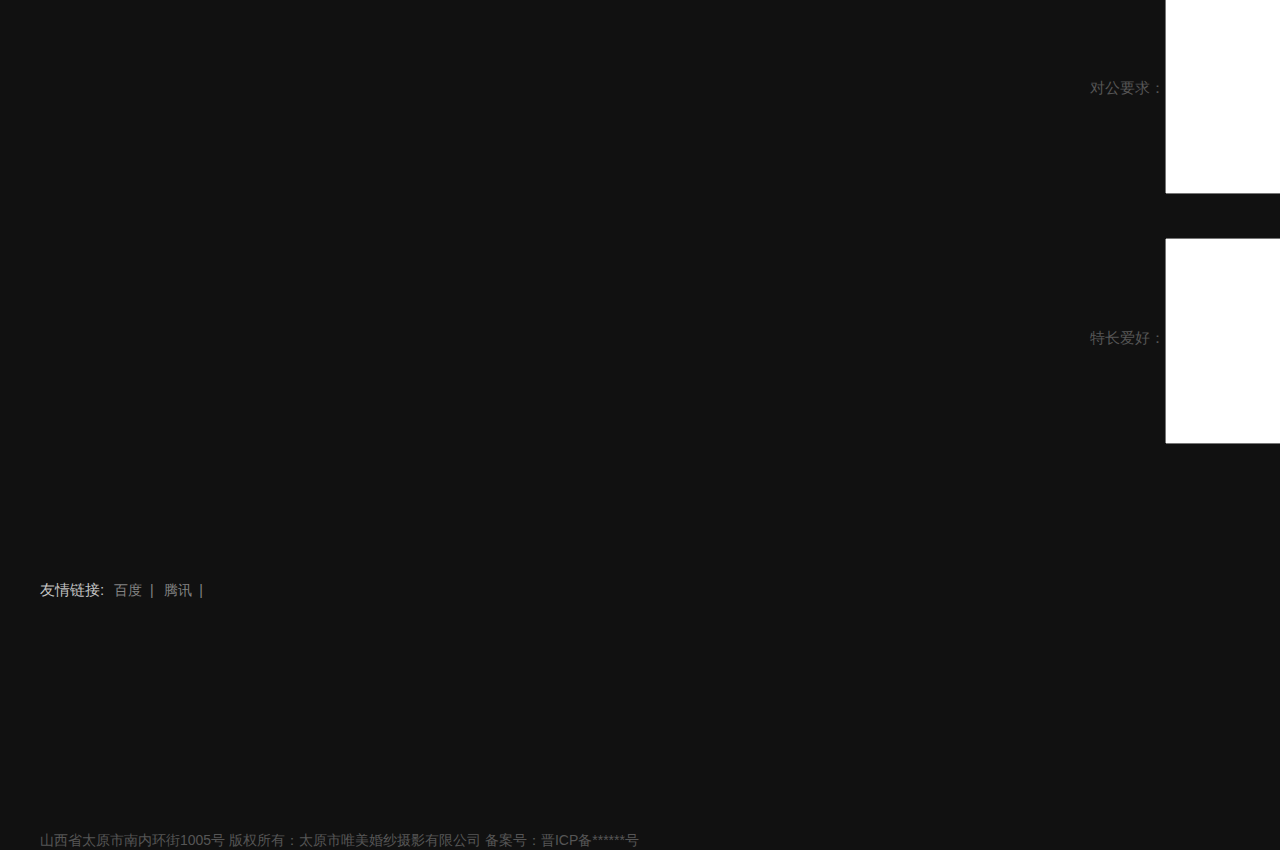
<file: peo.html>
<!DOCTYPE html>
<html>
	<head>
		<meta charset="utf-8" />
		<title>唯美婚纱摄影</title>
		<link rel="stylesheet" type="text/css" href="css/reset.css"/>
		<link rel="stylesheet" type="text/css" href="css/唯美婚纱首页.css"/>		
		<link rel="stylesheet" type="text/css" href="css/liuyan.css"/>
		<link rel="stylesheet" type="text/css" href="css/peo.css"/>
<link rel="stylesheet" type="text/css" href="css/style.css" media="screen" />
<script src="js/jquery-1.8.3.min.js"></script>
<script type="text/javascript" src="js/jquery.banner.revolution.min.js"></script>
<script type="text/javascript" src="js/banner.js"></script>
		<script src="js/唯美婚纱.js" type="text/javascript" charset="utf-8"></script>
		<script src="js/gebie.js"></script>
		<link rel="stylesheet" type="text/css" href="css/we.css"/>
	</head>
	<body>
<!--导航栏开始-->
<div class="nav">
	<div class="nav_main parent">
		<div class="nav_l fl">
			<img src="img/logo.png"/>
		</div>
		<div class="nav_r fl">
			<ul class="parent">
				<li class="fl">
					<a href="唯美婚纱摄影首页.html">
						<p class="p1">网站首页</p>
						<p class="p2">INDES</p>
				    </a>
				</li>
				<li class="fl">
					<a href="we.html">
						<p class="p1">关于我们</p>
						<p class="p2">ABOUT US</p>
				    </a>
				</li>
				<li class="fl">
					<a href="new.html">
						<p class="p1">新闻中心</p>
						<p class="p2">NEWS</p>
				    </a>
				</li>
				<li class="fl">
					<a href="hunsha.html">
						<p class="p1">婚纱礼服</p>
						<p class="p2">PRODUCTS</p>
				    </a>
				</li>
				<li class="fl">
					<a href="kh1.html">
						<p class="p1">客户案例</p>
						<p class="p2">CASE</p>
				    </a>
				</li>
				<li class="fl">
					<a href="liuyan.html">
						<p class="p1">给我留言</p>
						<p class="p2">MESSAGE</p>
				    </a>
				</li>
				<li class="fl">
					<a href="peo.html">
						<p class="p1">人才招聘</p>
						<p class="p2">TALENT</p>
				    </a>
				</li>
				<li class="fl">
					<a href="lianxi.html">
						<p class="p1">联系我们</p>
						<p class="p2">CONTACT US</p>
				    </a>
				</li>
			</ul>
		</div>
	</div>
</div>		
<!--导航栏结束-->		
<!--大轮播开始-->
<div id="wrapper">
	<div class="fullwidthbanner-container">
		<div class="fullwidthbanner">
			<ul>
				<li data-transition="3dcurtain-horizontal" data-slotamount="15" data-masterspeed="300">
					<img src="img/banner-1.jpg" alt="" />									
				</li>
				<li data-transition="3dcurtain-vertical" data-slotamount="15" data-masterspeed="300" data-link="#">
					<img src="img/banner-2.jpg" alt="" />
				</li>
				<li data-transition="papercut" data-slotamount="15" data-masterspeed="300" data-link="#">
					<img src="img/banner-3.jpg" alt="" />
				</li>
				<li data-transition="turnoff" data-slotamount="15" data-masterspeed="300">
					<img src="img/banner-1.jpg" alt="" />
				</li>	
				<li data-transition="flyin" data-slotamount="15" data-masterspeed="300">
					<img src="img/banner-2.jpg" alt="" />	 
				</li>					
			</ul>
		</div>
	</div>
</div>
<!--大轮播结束-->
<!--留言区开始-->
<div class="liuyan">
	<div class="liuyan_main">
		<p class="p1">人才招聘</p>
		<p class="p2">多元化拍摄主题完美演绎，全新纪实风格</p>
		<p class="p3"><a href="#" class="fl mar">在线招聘</a><a href="#" class="fl" style="color: red;">提交简历</a></p>
		<div class="zhao">
			<form action="" method="post">				
				<div class="one">
					<span>本人姓名：</span><input type="text" required="required"/><span style="color: red;" class="marginn">*</span>
					<span>性&nbsp;&nbsp;别：</span><input type="radio" checked="checked"/><span>男</span>
					      <input type="radio" /><span>女</span><span style="color: red;" class="marginn">*</span>
					<span>出生年月：</span><input type="text" required="required"/><span style="color: red;">*</span>
				</div>
				<div class="one">
					<span>身份证号：</span><input type="text" style="margin-right:105px;" required="required"/>
					<span>婚&nbsp;&nbsp;否：</span><input type="radio"/><span>已婚</span>
					      <input type="radio"  checked="checked"/><span style="margin-right: 74px;">未婚</span>
					<span>职称/资质：</span><input type="text" required="required"/>
				</div>
				<div class="one">
					<span>毕业学院：</span><input type="text" style="margin-right:105px;" required="required"/>
					<span>专&nbsp;&nbsp;业：</span><input type="text" style="margin-right: 36px;" required="required"/>
					<span>最高学历：</span><input type="text" required="required"/>
				</div>
				<div class="one">
					<span>联系地址：</span><input type="text" style="margin-right:105px;" required="required"/>
					<span>籍&nbsp;&nbsp;贯：</span><input type="text" style="margin-right: 36px;" required="required"/>
					<span>联系电话：</span><input type="text" required="required"/>
				</div>
				<div class="one">
					<span>应聘职位：</span><input type="text" style="margin-right:105px;" required="required"/>
					<span>期&nbsp;&nbsp;薪：</span><input type="text" style="margin-right: 36px;" required="required"/>
				</div>
				<div class="three">
					<span class="fl" style="line-height: 200px;">学习经历：</span><input type="text" class="chang fl" style="margin-bottom: 20px;" required="required"/>
				</div>
				<div class="three">
					<span class="fl" style="line-height: 200px;">工作经历：</span><input type="text" class="chang fl" style="margin-bottom: 20px;" required="required"/>
				</div>
				<div class="three">
					<span class="fl" style="line-height: 200px;">对公要求：</span><input type="text" class="chang fl" style="margin-bottom: 20px;" required="required"/>
				</div>
				<div class="three">
					<span class="fl" style="line-height: 200px;">特长爱好：</span><input type="text" class="chang fl" required="required"/>
				</div>
				<div class="two">
					<input type="submit" name="" id="" value="确    定" class="qd"/>
					<input type="reset"  name="" id=""  value="重    置"  class="cz"/>
				</div>
			</form>			
		</div>
	</div>
</div>

<!--留言区结束-->
<!--底部开始-->
<div class="bot">
	<div class="bot_main">
		<div class="bot_t parent">
			 <span class="fl">友情链接:</span>
			<a href="http://www.baidu.com" class="fl">
				<span>百度&nbsp;&nbsp;|</span>
			</a>
			<a href="http://www.tengxun.com" class="fl">
				<span>腾讯&nbsp;&nbsp;|</span>
			</a>
		</div>
		<div class="bot_m">
			<ul class="fl parent">
				<li>
					<a href="we.html">关于我们</a>
					<ul>
						<li>
							<a href="we.html">公司简介</a>
						</li>
						<li>
							<a href="we.html">企业文化</a>
						</li>
					</ul>
				</li>
				<li>
					<a href="new.html">新闻中心</a>
					<ul>
						<li>
							<a href="new.html">公司新闻</a>
						</li>
						<li>
							<a href="new.html">行业新闻</a>
						</li>
					</ul>
				</li>
				<li>
					<a href="hunsha.html">婚纱礼服</a>
					<ul>
						<li>
							<a href="hunsha.html">婚纱礼服</a>
						</li>
					</ul>
				</li>
				<li>
					<a href="kh1.html">客户案例</a>
					<ul>
						<li>
							<a href="kh2.html">个人写真</a>
						</li>
						<li>
							<a href="kh3.html">家庭写真</a>
						</li>
						<li>
							<a href="kh2.html">儿童摄影</a>
						</li>
						<li>
							<a href="kh1.html">婚纱摄影</a>
						</li>
					</ul>
				</li>
			    <li>
					<a href="peo.html">人才招聘</a>
					<ul>
						<li>
							<a href="peo.html">在线招聘</a>
						</li>
						<li>
							<a href="peo.html">提交简历</a>
						</li>
					</ul>
				</li>
				<li>
					<a href="liuyan.html">在线留言</a>
					<ul>
						<li>
							<a href="liuyan.html">在线留言</a>
						</li>
					</ul>
				</li>
				<li>
					<a href="lianxi.html">联系我们</a>
					<ul>
						<li>
							<a href="lianxi.html">联系我们</a>
						</li>
					</ul>
				</li>
			</ul>
			<div class="m_r fl">
				<p>关注我们</p>
				<img src="img/ewm.jpg"/>
				<img src="img/ewm.jpg"/>
			</div>			
		</div>
		<div class="b_b">
			<p>山西省太原市南内环街1005号   版权所有：太原市唯美婚纱摄影有限公司   备案号：晋ICP备******号</p>	
		</div>
	</div>
</div>
<!--底部结束-->
	</body>

</html>
</file>
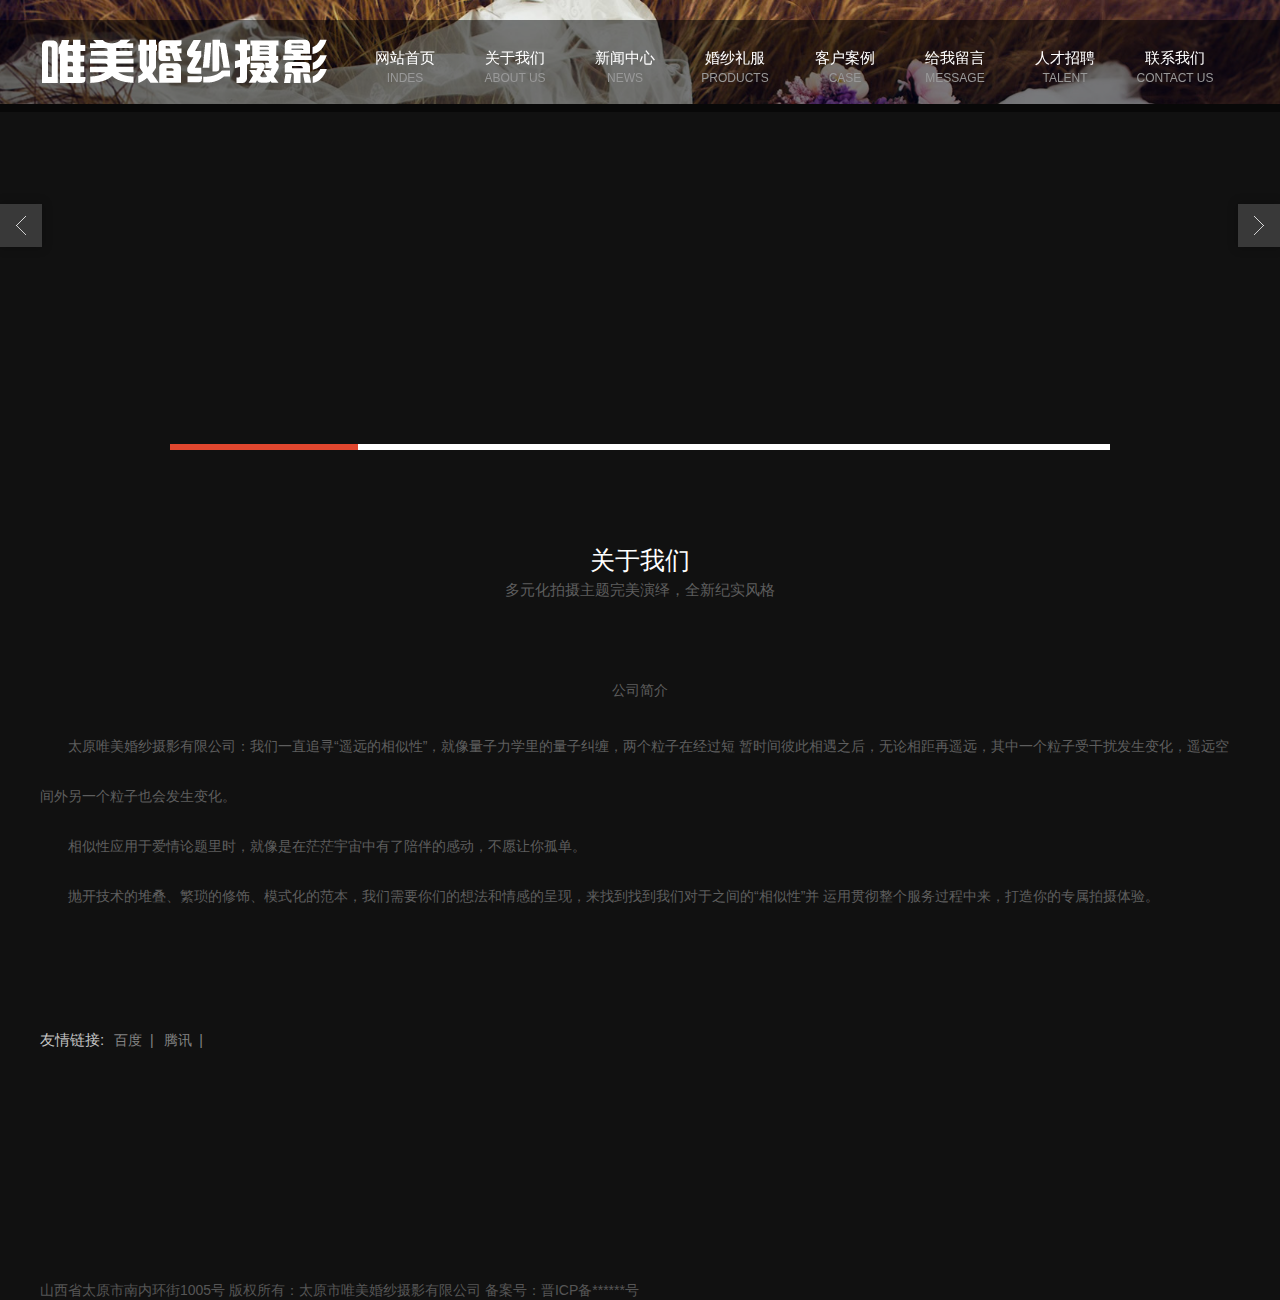
<file: we.html>
<!DOCTYPE html>
<html>
	<head>
		<meta charset="utf-8" />
		<title>唯美婚纱摄影</title>
		<link rel="stylesheet" type="text/css" href="css/reset.css"/>
		<link rel="stylesheet" type="text/css" href="css/唯美婚纱首页.css"/>		
<link rel="stylesheet" type="text/css" href="css/style.css" media="screen" />
<script src="js/jquery-1.8.3.min.js"></script>
<script type="text/javascript" src="js/jquery.banner.revolution.min.js"></script>
<script type="text/javascript" src="js/banner.js"></script>
		<script src="js/唯美婚纱.js" type="text/javascript" charset="utf-8"></script>
		<script src="js/gebie.js" type="text/javascript" charset="utf-8"></script>
		<link rel="stylesheet" type="text/css" href="css/we.css"/>
	</head>
	<body>
<!--导航栏开始-->
<div class="nav">
	<div class="nav_main parent">
		<div class="nav_l fl">
			<img src="img/logo.png"/>
		</div>
		<div class="nav_r fl">
			<ul class="parent">
				<li class="fl">
					<a href="唯美婚纱摄影首页.html">
						<p class="p1">网站首页</p>
						<p class="p2">INDES</p>
				    </a>
				</li>
				<li class="fl">
					<a href="we.html">
						<p class="p1">关于我们</p>
						<p class="p2">ABOUT US</p>
				    </a>
				</li>
				<li class="fl">
					<a href="new.html">
						<p class="p1">新闻中心</p>
						<p class="p2">NEWS</p>
				    </a>
				</li>
				<li class="fl">
					<a href="hunsha.html">
						<p class="p1">婚纱礼服</p>
						<p class="p2">PRODUCTS</p>
				    </a>
				</li>
				<li class="fl">
					<a href="kh1.html">
						<p class="p1">客户案例</p>
						<p class="p2">CASE</p>
				    </a>
				</li>
				<li class="fl">
					<a href="liuyan.html">
						<p class="p1">给我留言</p>
						<p class="p2">MESSAGE</p>
				    </a>
				</li>
				<li class="fl">
					<a href="peo.html">
						<p class="p1">人才招聘</p>
						<p class="p2">TALENT</p>
				    </a>
				</li>
				<li class="fl">
					<a href="lianxi.html">
						<p class="p1">联系我们</p>
						<p class="p2">CONTACT US</p>
				    </a>
				</li>
			</ul>
		</div>
	</div>
</div>		
<!--导航栏结束-->		
<!--大轮播开始-->
<div id="wrapper">
	<div class="fullwidthbanner-container">
		<div class="fullwidthbanner">
			<ul>
				<li data-transition="3dcurtain-horizontal" data-slotamount="15" data-masterspeed="300">
					<img src="img/banner-1.jpg" alt="" />									
				</li>
				<li data-transition="3dcurtain-vertical" data-slotamount="15" data-masterspeed="300" data-link="#">
					<img src="img/banner-2.jpg" alt="" />
				</li>
				<li data-transition="papercut" data-slotamount="15" data-masterspeed="300" data-link="#">
					<img src="img/banner-3.jpg" alt="" />
				</li>
				<li data-transition="turnoff" data-slotamount="15" data-masterspeed="300">
					<img src="img/banner-1.jpg" alt="" />
				</li>	
				<li data-transition="flyin" data-slotamount="15" data-masterspeed="300">
					<img src="img/banner-2.jpg" alt="" />	 
				</li>					
			</ul>
		</div>
	</div>
</div>
<!--大轮播结束-->
<div class="we">
	<div class="we_main">
	<p class="p1">关于我们</p>
	<p class="p2"> 多元化拍摄主题完美演绎，全新纪实风格</p>
	<p class="p3"><a href="#">公司简介</a></p>
	<p class="p4">
	太原唯美婚纱摄影有限公司：我们一直追寻“遥远的相似性”，就像量子力学里的量子纠缠，两个粒子在经过短
	暂时间彼此相遇之后，无论相距再遥远，其中一个粒子受干扰发生变化，遥远空间外另一个粒子也会发生变化。
	</p>
	<p class="p4">相似性应用于爱情论题里时，就像是在茫茫宇宙中有了陪伴的感动，不愿让你孤单。</p>
	<p class="p4">
	抛开技术的堆叠、繁琐的修饰、模式化的范本，我们需要你们的想法和情感的呈现，来找到找到我们对于之间的“相似性”并
	运用贯彻整个服务过程中来，打造你的专属拍摄体验。
	</p>
	</div>
	
</div>

<!--底部开始-->
<div class="bot">
	<div class="bot_main">
		<div class="bot_t parent">
			 <span class="fl">友情链接:</span>
			<a href="http://www.baidu.com" class="fl">
				<span>百度&nbsp;&nbsp;|</span>
			</a>
			<a href="http://www.tengxun.com" class="fl">
				<span>腾讯&nbsp;&nbsp;|</span>
			</a>
		</div>
		<div class="bot_m">
			<ul class="fl parent">
				<li>
					<a href="we.html">关于我们</a>
					<ul>
						<li>
							<a href="we.html">公司简介</a>
						</li>
						<li>
							<a href="we.html">企业文化</a>
						</li>
					</ul>
				</li>
				<li>
					<a href="new.html">新闻中心</a>
					<ul>
						<li>
							<a href="new.html">公司新闻</a>
						</li>
						<li>
							<a href="new.html">行业新闻</a>
						</li>
					</ul>
				</li>
				<li>
					<a href="hunsha.html">婚纱礼服</a>
					<ul>
						<li>
							<a href="hunsha.html">婚纱礼服</a>
						</li>
					</ul>
				</li>
				<li>
					<a href="kh1.html">客户案例</a>
					<ul>
						<li>
							<a href="kh2.html">个人写真</a>
						</li>
						<li>
							<a href="kh3.html">家庭写真</a>
						</li>
						<li>
							<a href="kh2.html">儿童摄影</a>
						</li>
						<li>
							<a href="kh1.html">婚纱摄影</a>
						</li>
					</ul>
				</li>
			    <li>
					<a href="peo.html">人才招聘</a>
					<ul>
						<li>
							<a href="peo.html">在线招聘</a>
						</li>
						<li>
							<a href="peo.html">提交简历</a>
						</li>
					</ul>
				</li>
				<li>
					<a href="liuyan.html">在线留言</a>
					<ul>
						<li>
							<a href="liuyan.html">在线留言</a>
						</li>
					</ul>
				</li>
				<li>
					<a href="lianxi.html">联系我们</a>
					<ul>
						<li>
							<a href="lianxi.html">联系我们</a>
						</li>
					</ul>
				</li>
			</ul>
			<div class="m_r fl">
				<p>关注我们</p>
				<img src="img/ewm.jpg"/>
				<img src="img/ewm.jpg"/>
			</div>			
		</div>
		<div class="b_b">
			<p>山西省太原市南内环街1005号   版权所有：太原市唯美婚纱摄影有限公司   备案号：晋ICP备******号</p>	
		</div>
	</div>
</div>
<!--底部结束-->
	</body>

</html>
</file>
<file: css/唯美婚纱首页.css>
body{
	background-color: #111;
}
.nav{
	width: 100%;
	position: fixed;
	top: 20px;
	background: rgba(0,0,0,0.5);
	filter:progid:DXImageTransform.Microsoft.gradient(startColorstr=#7f000000,endColorstr=#7f000000);
    z-index: 999;
}
.nav_main{
	width: 1200px;
	margin: 0 auto;
}
.nav_main .nav_r{
	margin-left: 20px;
	height: 90px;
}
.nav_main .nav_r ul li{
	width: 110px;
	text-align: center;
	padding-top: 28px;
}
.nav_main .nav_r ul li .p1{
	color: #fff;
	font-size: 15px;
}
.nav_main .nav_r ul li .p2{
	color: #999;
	font-size: 12px;
}
.fix{
	background: rgba(0,0,0,1);
	filter:progid:DXImageTransform.Microsoft.gradient(startColorstr=#e5000000,endColorstr=#e5000000);
	position: fixed;
	top: 0;
	z-index: 999;
}
/*大轮播结束*/
.news{
	width: 100%;
	height: 370px;
	overflow: hidden;
}
.news_main{
	width: 1200px;
	height: 182px;
	margin:0 auto;
	padding-top: 95px;	
	position: relative;
	bottom: -100%;
}
.n_main{
	width: 1200px;
	height: 182px;
	position: relative;
}
.hd .left{
	position: absolute;
	left: 40px;
	top: 90px;
	font-size: 30px;
	color: #fff;
	font-weight: 700;
}
.hd .right{
	position: absolute;
	right: 90px;
	top: 90px;
	font-size: 30px;
	color: #fff;
	font-weight: 700;
}
.bd{
	width: 1200px;
	height: 180px;
}
.bd_m{
	width: 950px;
	height: 180px;
	margin: 0 auto;
	overflow: hidden;
	position: relative;
}
.bd_m ul{
	width: 300%;
	position: absolute;
}
.bd_m ul li:hover .sp1{
	background-color: red;
}
.bd_m ul li:hover .sp3{
	color: #fff;
}
/*.bd_m ul li:hover .bd_img img{
	transform: scale(1.1,1.1); 	
}*/ /*图片变换的比例*/
.bd_img{
	width: 180px;
	position: relative;
}
.bd_img img{
	width: 180px;
	height:180px ;
	position: relative;
	/*transition: 0.3s   /*图片变换的时间*/
}
.bd_img .tra{
	width: 160px;
    height: 160px;
    position: absolute;
    top:10px;
    left: 10px;
    transition: all 0.3s ease-out 0s;
}
.bd_m ul li:hover .tra{
	border: 1px solid #FFFFFF;
	box-shadow: 6px 0 300px rgba(0,0,0,0.9);
	z-index: 1;
}
.bd_zi{
	width: 770px;
	height: 180px;
}
.bd_zi .bd_top{
	height: 85px;
	position: relative;
}
.bd_zi .bd_top .p1{
	font-size: 25px;
	color: #fff;
	padding-top: 25px;
	line-height: 20px;
	text-indent: 40px;
	margin-bottom: 5px;
}
.bd_zi .bd_top .p2{
	font-size: 15px;
	color: #bebebe;
	line-height: 20px;
	text-indent: 40px;
}
.bd_bot span{
	display: inline-block;
	float: left;
}
.bd_bot .sp1{
	width: 45px;
	height: 2px;
    float: left;
    background: #666666;
    margin-top: 25px;
    transition: all .3s ease-out 0s;
}
.bd_bot .sp2{
	width: 30px;
	height: 95px;
}
.bd_bot .sp3{
	padding-top:10px;
	width: 600px;
	color:#bebebe ;
	font-size: 15px;
	line-height: 30px;
}
/*特惠区结束*/
/*客户案例开始*/
.khal{
	width: 100%;
	height:1050px;
	overflow: hidden;
}
.khal_m{
	width: 1200px;
	margin: 0 auto;
	height: 1050px;
}
.khal_m .m_top{
	width: 1200px;
	height: 95px;
	position: relative;
	left: -100%;
}
.khal_m .m_top .spp1{
	padding-top: 50px;
	text-align: center;
	font-size: 25px;
	color: #FFF;
	font-weight: 700;
}
.khal_m .m_top .spp2{
	text-align: center;
	font-size: 15px;
	color: #5e5e5e;
	margin-top: 5px;
}
.khal_m .m_mid{
	width: 550px;
	height: auto;	
	margin: 0 auto;
	height: 90px;
	position: relative;
	right: -100%;
}
.khal_m .m_mid>a{
	font-size: 14px;
	color: #737373;
	padding: 0 35px;
	float: left;
	line-height: 90px;
}
.khal_m .m_mid>a:hover{
	color: red;
}
.khal_m .m_bot{
	height: 743px;
}
.bot_one>div{
	float: left;
}
.bot_one .fir img{
	width:382px;
	height: 254px;
}
.grey{     /*css3*/
	-webkit-filter: grayscale(100%); 
	-webkit-filter: grayscale(1); /* Webkit */
	filter: grayscale(100%); /* W3C */
	filter:gray;  /*IE6-9*/
}
.bot_one .fir{
	position: relative;
	margin-top:40px;
	bottom: -100%;	
	height: 310px;
}
.margin{
	margin-left:25px;
}
.bot_one .fir .box{
	width: 40px;
	height: 40px;
	text-align: center;
	line-height: 40px;
	position: absolute;
	top: 0px;
	left: 0px;
	background-color: #000000;
	color: #FFFFFF;
	font-size: 40px;
	display: none;
}
.bot_one .fir:hover .box{
	display: block;
	z-index: 2;
}
.bot_one .fir:hover .box1{
	border: 1px solid #FFFFFF;
	box-shadow: 6px 0 300px rgba(0,0,0,0.9);
	z-index: 1;
}
.bot_one .fir:hover .sp1{
	width: 60px;
	transition: 0.5s;
}
.bot_one .fir .box1{
	width: 343px;
    height: 213px;
    position: absolute;
    top: 20px;
    left: 20px;
    transition: all .5s ease-out 0s;
    border: 1px solid transparent;
}
.bot_one .fir p{
	font-size: 15px;
	color: #c0c0c0;
	margin-top: 10px;
}
.bot_one .fir .sp1{
	display: inline-block;
	width:0px;
    height: 1px;
    background: red;
    /*margin-top: 25px;*/
}
.khal_m .m_bot>a{
	display: block;
	width: 300px;
	height: 50px;
	font-size: 15px;
	line-height: 50px;
	text-align: center;
	margin: 70px auto 0px;
	color: red;
	border: 1px solid #fff;
	position: relative;
	right: -100%;
}
.khal_m .m_bot>a:hover{
	transition: 0.5s;
	background-color: red;
	color: #FFFFFF;
}
/*客户案例结束*/
/*婚纱照片开始*/
.hs{
	margin-top: 70px;
	width:100%;
}
.hs img{
	width: 100%;
}
/*婚纱照片结束*/
/*关于我们开始*/
.all{
	width: 100%;
	 height: 300px;
}
.all_main{
	width:1200px;
    height: 300px;
    margin: 0 auto;
    position: relative;
   left: -100%;
}
.all_main .main_wy{
	width: 1000px;
	height: 300px;
	margin: 0 auto;
     position: absolute;
     background-color: #111;
     top: -130px;
     left: 110px;	
}
.all_main .main_wy .pp1{
	padding-top: 60px;
	color: #FFF;
	font-size: 25px;
	text-align: center;
}
.all_main .main_wy .pp2{
	font-size: 14px;
	color: #616161;
	padding-top: 7px;
	text-align: center;
}
.all_main .main_wy .pp3{
	padding-top: 10px;
	width: 850px;
	height: 130px;
	margin: 0 auto;
	line-height: 30px;
	text-align: center;
	font-size: 15px;
	color: #616161;	
}
.all_main .main_wy>a{
	display: block;
	width: 300px;
	height: 50px;
	font-size: 15px;
	line-height: 50px;
	text-align: center;
	margin: 0 auto;
	color: red;
	border: 1px solid #fff;
}
.all_main .main_wy>a:hover{
		transition: 0.5s;
	background-color: red;
	color: #FFFFFF;
}
/*关于我们结束*/
/*新闻中心开始*/
.new{
	width: 100%;
	height: 650px;
	overflow: hidden;
}
.new_main{
	width: 1200px;
	margin: 0 auto;
	height: 650px;
}
.new_main .np{
	font-size:20px;
	height: 30px;
	color:#FFFFFF;
	text-align: center;
	position: relative;
	left: -100%;
}
.new_main .np1{
	font-size: 15px;
	color: #5e5e5e;
	text-align: center;
	position: relative;
	right: -100%;
}
.firstt{
	width:600px;
	margin-top: 50px;
	position: relative;
	bottom: -100%;
}
.firstt img{
	width: 160px;
	height: 160px;
}
.firstt .l_f{
	position: relative;
}
.firstt .tra{
	width: 130px;
    height: 140px;
    position: absolute;
    top:10px;
    left: 10px;
    transition: all 0.3s ease-out 0s;
    border: 1px solid transparent;
}
.new_main .firstt:hover .tra{
	border: 1px solid #FFFFFF;
	box-shadow: 6px 0 300px rgba(0,0,0,0.9);
	z-index: 1;
}
.new_main .firstt:hover .cha1{
	  color: red;
}
.firstt .r_f{
	margin-left:20px;
	width: 400px;
}
.firstt .r_f .cha{
	padding-top: 20px;
	font-size:20px;
	color:#858585;
}
.firstt .r_f .cha1{
	padding-top: 20px;
	font-size: 15px;
	color: #c3c3c3;
}
.firstt .r_f .cha2{
	padding-top: 30px;
	font-size: 14px;
	color: #737373;
}
.new>.new_main>a{
	display: block;
	width: 400px; 
	height: 50px;
	font-size: 15px;
	line-height: 50px;
	text-align: center;
	margin:70px 400px 0px 400px;
	color: red;
	border: 1px solid #fff;
	position: relative;
	left: -100%;
}
.new>.new_main>a:hover{
		transition: 0.5s;	
	background-color: red;
	color: #FFFFFF;
}
/*新闻中心结束*/
/*底部开始*/
.bot{
	margin-top: 50px;
	width: 100%;
	overflow: hidden;
}
.bot_main{
	width: 1200px;
	margin:0 auto;
}
.bot_t{
	height: 50px;
	font-size: 15px;
	color:#c3c3c3;
	position: relative;
	top: -100%;
	margin-top: 30px;
}
.bot_t span{
	display: inline-block;
}
.bot_t>a{
	margin-left: 10px;
	color: #838383;
	font-size:14px;
}
.bot_t>a:hover{
	color: red;
}
.bot_m{
	height: 200px;
}
.bot_m>ul{
	position: relative;
	left: -100%;
}
.bot_m>ul>li{
	width: 130px;
	line-height: 30px;
	float: left;
}
.bot_m>ul>li>a{
	font-size: 20px;
	color: #c3c3c3;
}
.bot_m>ul>li>ul>li>a{
	font-size: 14px;
	color: #444444;
}
.bot_m .m_r{
	position: relative;
	right: -100%;
}
.bot_m .m_r>p{
	padding-top: 5px;
	padding-left: 20px;
	font-size: 20px;
	color: #c3c3c3;
	margin-bottom: 20px;
}
.bot_m .m_r>img{
	margin-left: 20px;
}
.b_b>p{
	font-size: 14px;
	color: #565656;
}
/*底部结束*/
/*回到顶部开始*/
.fixx{
	width: 100px;
	height: 100px;
	position: fixed;
	bottom: 0;
	right: 0;
	cursor: pointer;
}
.fixx_main{
	width: 100px;
	height: 100px;
	font-size:15px;
	color: #737373;
	font-weight: 600;
}
.fixx_main img{
	width: 100px;
	height: 100px;
}
/*回到顶部结束*/
</file>
<file: css/style.css>
@charset "utf-8";
/* CSS Document */
body {
	font: 12px/20px Open Sans, Helvetica, Arial, sans-serif;
	background:#111;
	margin:0;
	padding:0;
	color:#686868;
}

#wrapper {
	background:#111;
	position:relative;
}

a {
	text-decoration:none;
	-webkit-transition:color 0.2s linear;
    -moz-transition:color 0.2s linear;
    -o-transition:color 0.2s linear;
    transition:color 0.2s linear;
}

a:focus , a:link, a:active {
	outline:none;
}

a:hover {
	color:#444;
}


.fullwidthbanner-container{
	width:100% !important;
	position:relative;
	padding:0;
	max-height:450px !important;
	overflow:hidden;
}

.fullwidthbanner-container .fullwidthabnner	{
	width:100% !important;
	max-height:450px !important;
	position:relative;
}

@media only screen and (min-width: 768px) and (max-width: 959px) {
	  .banner, .bannercontainer			{	width:768px; height:309px;}
}

@media only screen and (min-width: 480px) and (max-width: 767px) {
	   .banner, .bannercontainer		{	width:480px; height:193px;	}
}

@media only screen and (min-width: 320px) and (max-width: 479px) {
		.banner, .bannercontainer		{	width:320px;height:129px;	}
}

@media only screen and (max-width: 319px) {
		.banner, .bannercontainer		{	width:240px;height:97px;	}
}

.tp-bullets.simplebullets.round .bullet:hover,
.tp-bullets.simplebullets.round .bullet.selected,
.tp-bullets.simplebullets.navbar .bullet:hover,
.tp-bullets.simplebullets.navbar .bullet.selected {	
	background:#e1472f !important; 
}
.tp-leftarrow:hover,
.tp-rightarrow:hover {	
	background-color:#e1472f !important;
 }
/** BULLETS **/
.tp-bullets {
    z-index: 1001;
    position: absolute;
    bottom: 0px;
    z-index: 900;
}

.tp-bullets.simplebullets.round .bullet {
    cursor: pointer;
    position: relative;
    background: #fff;
    width: 188px;
    height: 6px;
    float: left;
    -webkit-transition: background 0.1s linear;
    -moz-transition: color, background 0.1s linear;
    -o-transition: color, background 0.1s linear;
    transition: color, background 0.1s linear;
}


.tp-leftarrow.large {
	z-index: 100;
	cursor: pointer;
	position: relative;
	background: #393939 url(../img/slider-left-arrow.png) no-Repeat;
	width: 42px;
	height: 43px;
	margin-left: 0px;
	margin-top: -21px;
	-webkit-transition: background 0.1s linear;
	-moz-transition: color, background 0.1s linear;
	-o-transition: color, background 0.1s linear;
	transition: color, background 0.1s linear;
	box-shadow: 0px 0px 10px 0px rgba(0, 0, 0, 0.3);/*增加阴影*/
	/*
	**打开注释，按钮变成圆形的
	border-radius: 20px;  所有角都使用半径为5px的圆角，此属性为CSS3标准属性 
	-moz-border-radius: 20px;  Mozilla浏览器的私有属性 
	-webkit-border-radius: 20px;  Webkit浏览器的私有属性 
	border-radius: 20px 20px 20px 20px; 四个半径值分别是左上角、右上角、右下角和左下角 
	*/
}

.tp-rightarrow.large {
    z-index: 100;
    cursor: pointer;
    position: relative;
    background: #393939 url(../img/slider-right-arrow.png) no-Repeat 0 0;
    width: 42px;
    height: 43px;
    margin-left: 0;
    margin-top: -21px;
    -webkit-transition: background 0.1s linear;
    -moz-transition: color, background 0.1s linear;
    -o-transition: color, background 0.1s linear;
    transition: color, background 0.1s linear;
	box-shadow: 0px 0px 10px 0px rgba(0, 0, 0, 0.3);/*增加阴影*/
	/*
	**打开注释，按钮变成圆形的
	border-radius: 20px;  所有角都使用半径为5px的圆角，此属性为CSS3标准属性 
	-moz-border-radius: 20px;  Mozilla浏览器的私有属性 
	-webkit-border-radius: 20px;  Webkit浏览器的私有属性 
	border-radius: 20px 20px 20px 20px; 四个半径值分别是左上角、右上角、右下角和左下角 
	*/
}



.tp-bullets.tp-thumbs {
    z-index: 100;
    position: absolute;
    padding: 3px;
    background-color: #fff;
    width: 500px;
    height: 50px;
    margin-top: -50px;
}

.fullwidthbanner-container .tp-thumbs {
    padding: 3px;
}

.tp-bullets.tp-thumbs .tp-mask {
    width: 500px;
    height: 50px;
    overflow: hidden;
    position: relative;
}

.tp-bullets.tp-thumbs .tp-mask .tp-thumbcontainer {
    width: 5000px;
    position: absolute;
}

.tp-bullets.tp-thumbs .bullet {
    width: 100px;
    height: 50px;
    cursor: pointer;
    overflow: hidden;
    background: none;
    margin: 0;
    float: left;
    -ms-filter: "progid:DXImageTransform.Microsoft.Alpha(Opacity=50)";
	/*filter: alpha(opacity=50);	*/
    -moz-opacity: 0.5;
    -khtml-opacity: 0.5;
    opacity: 0.5;
    -webkit-transition: all 0.2s ease-out;
    -moz-transition: all 0.2s ease-out;
    -o-transition: all 0.2s ease-out;
    -ms-transition: all 0.2s ease-out;
}

.tp-bullets.tp-thumbs .bullet:hover,
.tp-bullets.tp-thumbs .bullet.selected {
    -ms-filter: "progid:DXImageTransform.Microsoft.Alpha(Opacity=100)";
    -moz-opacity: 1;
    -khtml-opacity: 1;
    opacity: 1;
}

.tp-thumbs img {
    width: 100%;
}

.tp-bannertimer {
    width: 100%;
    height: 10px;
    position: absolute;
    z-index: 200;
    z-index: 5000;
}

.tp-bannertimer.tp-bottom {
    bottom: 0px !important;
    height: 5px;
}


@media only screen and (min-width: 768px) and (max-width: 959px) {
}

@media only screen and (min-width: 480px) and (max-width: 767px) {
    .responsive .tp-bullets.tp-thumbs {
        width: 300px !important;
        height: 30px !important;
    }

    .responsive .tp-bullets.tp-thumbs .tp-mask {
        width: 300px !important;
        height: 30px !important;
    }

    .responsive .tp-bullets.tp-thumbs .bullet {
        width: 60px !important;
        height: 30px !important;
    }
}

@media only screen and (min-width: 0px) and (max-width: 479px) {
    .responsive .tp-bullets {
        display: none;
    }

    .responsive .tparrows {
        display: none;
    }
}


.tp-simpleresponsive img {
    -moz-user-select: none;
    -khtml-user-select: none;
    -webkit-user-select: none;
    -o-user-select: none;
}

.tp-simpleresponsive a {
    text-decoration: none;
}

.tp-simpleresponsive ul {
    list-style: none;
    padding: 0;
    margin: 0;
}

.tp-simpleresponsive >ul >li {
    list-stye: none;
    position: absolute;
    visibility: hidden;
}

.caption.slidelink a div,
.tp-caption.slidelink a div {
    width: 10000px;
    height: 10000px;
}

.tp-loader {
    background: url("../img/loader.gif") no-repeat 10px 10px;
    background-color: #fff;
    margin: -22px -22px;
    top: 50%;
    left: 50%;
    z-index: 10000;
    position: absolute;
    width: 44px;
    height: 44px;
    border-radius: 3px;
    -moz-border-radius: 3px;
    -webkit-border-radius: 3px;
}
</file>
<file: css/kh1.css>
.ym{
	padding-top: 100px;
	width:500px;
	height: 50px;
	margin: 0 auto;
    text-align: center;
    line-height: 50px;
    padding-left: 50px;
}
.ym>span{
	display: inline-block;
	width:50px;
	height: 50px;
	float: left;
	font-size: 15px;
	color: #fff;
	margin-left: 10px;
}
.ym>span>a{
	display:block;
	width: 50px;
	height:50px;
	font-size: 15px;
	color: #FFFFFF;
}
</file>
<file: css/we.css>
.we{
	width: 100%;
	margin-top:100px;
}
.we_main{
   width: 1200px;
   height: 400px;
   margin: 0 auto;	
}
.we_main .p1{
	font-size: 25px;
	color: #FFFFFF;
	text-align: center;
}
.we_main .p2{
	padding-top: 10px;
	font-size: 15px;
	color: #5e5e5e;
	text-align: center;
}
.we_main .p3{
	padding-top: 80px;
	text-align: center;
	margin-bottom: 20px;
}
.we_main .p3>a{
	font-size: 14px;
	color: #5e5e5e;
}
.we_main .p3>a:hover{
	color:red;
}
.we_main .p4{
	font-size: 14px;
	color: #5e5e5e;
	text-indent:2em;
	line-height: 50px;
}
</file>
<file: css/liuyan.css>
.liuyan{
	margin-top: 150px;
	width: 100%;
	overflow: hidden;
}
.liuyan_main{
	width: 1200px;
	margin: 0 auto;
	height:800px;
	
}
.liuyan_main .p1{
	text-align: center;
	font-size: 25px;
	color: #FFFFFF;
}
.liuyan_main .p2{
	padding-top: 10px;
	font-size: 15px;
	color: #999999;
	text-align: center;
}
.liuyan_main .p3{
	padding-top: 50px;
	text-align: center;
}
.liuyan_main .p3>a{
	color: #999999;
	font-size: 15px;
}
.liuyan_main .p3>a:hover{
	color:red;
}
.liuyan_main .liu_l{
	margin-top: 50px;
	position: relative;
	left: -100%;
}
.liuyan_main .liu_l>form>div{
	font-size:15px;
	color: darkgrey;
	margin-bottom: 20px;
}
.liuyan_main .liu_l>form>div>input{
	width: 300px;
	height:30px;
	border: 1px solid #ccc;
}
.liuyan_main .liu_l .con>input{
	height: 200px;
	width: 500px;
}
.liuyan_main .liu_l>form>div>span{
	display: inline-block;
	
}
.liuyan_main .liu_l .tijiao{
	margin-top: 50px;
    margin-left:250px;
}
.liuyan_main .liu_l .tijiao>input{
	width: 150px;
	height:50px;
	border: none;
}
.liuyan_main .liu_r{
	position: relative;
	right: -100%;
}
</file>
<file: css/new.css>
.new{
	margin-top: 100px;
	height: 1000px;
}
.firstt{
	width: 1200px;
}
.firstt .r_f{
	width: 900px;
}
.np1{
	position: relative;
	left: -100%;
}
.np2{
	margin-top: 30px;
	text-align: center;
	position: relative;
	right: -100%;
}
.np2>a{
	color: #737373;
	padding: 0 36px;
	font-size: 15px;
	
}
.np2>a:hover{
	color:red;
}
</file>
<file: css/peo.css>
.liuyan_main>.p3{
	text-align: center;
	height: 30px;
}
.liuyan_main>.p3>a{
	padding: 0 36px;
}
.liuyan_main>.p3>.mar{
	margin-left: 470px;
}
.liuyan{
	height: 1500px;
}
.zhao{
	width: 900px;
	height:1400px;
	margin: 0 auto;
	margin-top: 50px;
}
.marginn{
	margin-right: 100px;
}
form {
	height: 1400px;
}
form div{
	margin-bottom: 20px;
}
form input{
	height: 20px;
}
form span{
	display: inline-block;
	font-size: 15px;
	color:#565656;
	line-height: 30px;
}
.chang{
	width: 710px;
	height: 200px;
}
form>.one{
	position: relative;
	left: -100%;
}
form>.three{
	height:230px;
	position: relative;
	right: -100%;
}
form>.two{
	height: 50px;
	text-align:center;
	position: relative;
	left: -100%;
}
form>.two>.qd{
	width: 200px;
	height:50px;
	background-color:red;
	color:#fff;
	border: none;
	font-size: 15px;
	margin-right: 50px;
	cursor: pointer;
}
form>.two>.cz{
	width: 200px;
	height:50px;
	color:#000;
	border: none;
	font-size: 15px;
	cursor: pointer;
}
</file>
